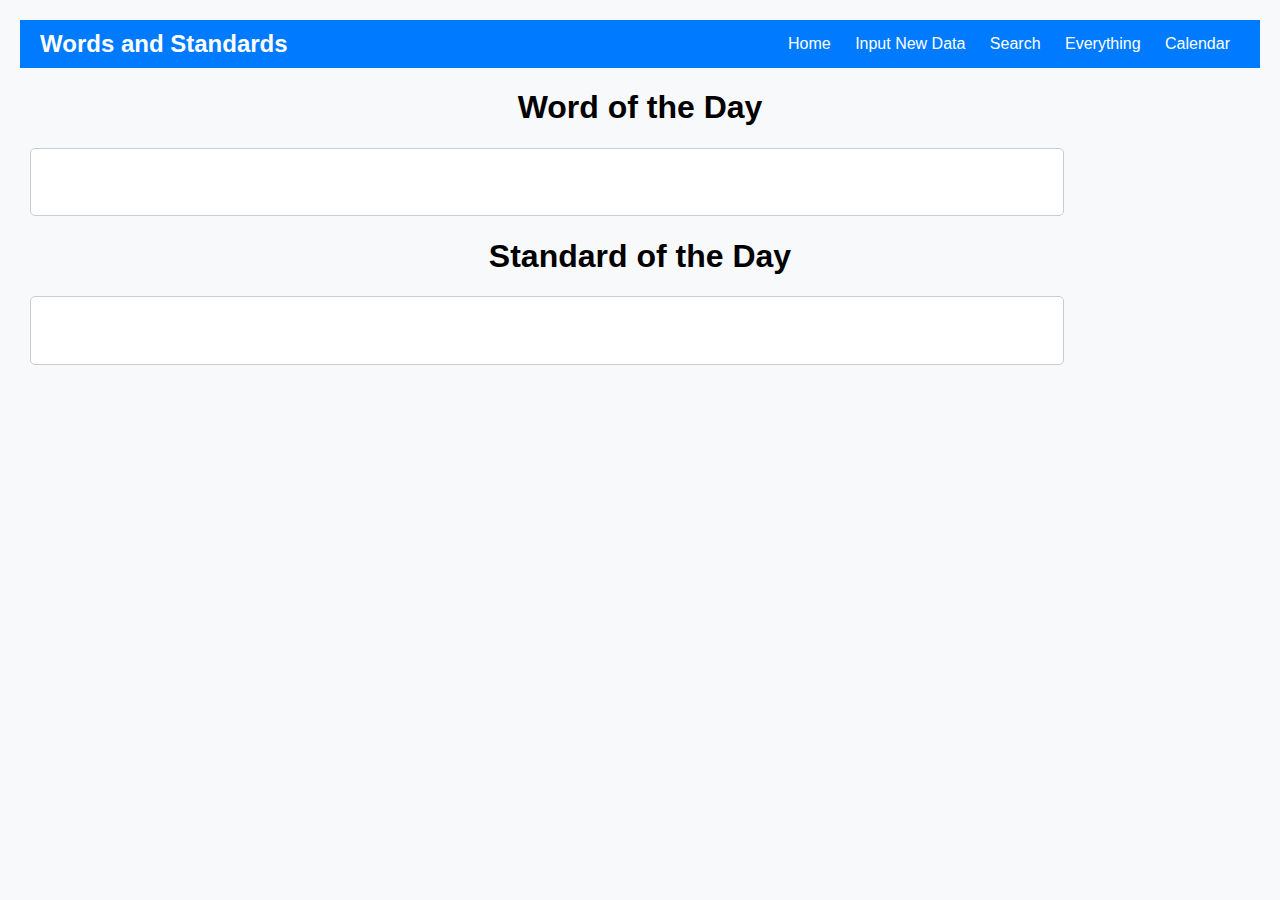
<file: index.html>
<!DOCTYPE html>
<html lang="en">
<head>
    <meta charset="UTF-8">
    <meta name="viewport" content="width=device-width, initial-scale=1.0">
    <title>Words and Standards</title>
    <link rel="stylesheet" href="styles.css">
</head>
<body>
    <nav>
        <div class="nav-container">
            <a href="index.html" class="logo">Words and Standards</a>
            <div class="nav-links">
                <a href="index.html">Home</a>
                <a href="input.html">Input New Data</a>
                <a href="search.html">Search</a>
                <a href="everything.html">Everything</a>
                <a href="calendar.html">Calendar</a>
            </div>
        </div>
    </nav>
    <header class="header">
        <h1>Word of the Day</h1>
        <div id="word-container">
            <h2 id="word"></h2>
            <p id="definition"></p>
            <p id="example"></p>
        </div>
        <h1>Standard of the Day</h1>
        <div id="standard-container">
            <h2 id="standard"></h2>
            <p id="composer"></p>
            <p id="lyricist"></p>
            <p id="year"></p>
            <p id="origin"></p>
            <p id="type"></p>
            <p id="notes"></p>
        </div>
    </header>
    <script src="script.js"></script>
</body>
</html>
</file>
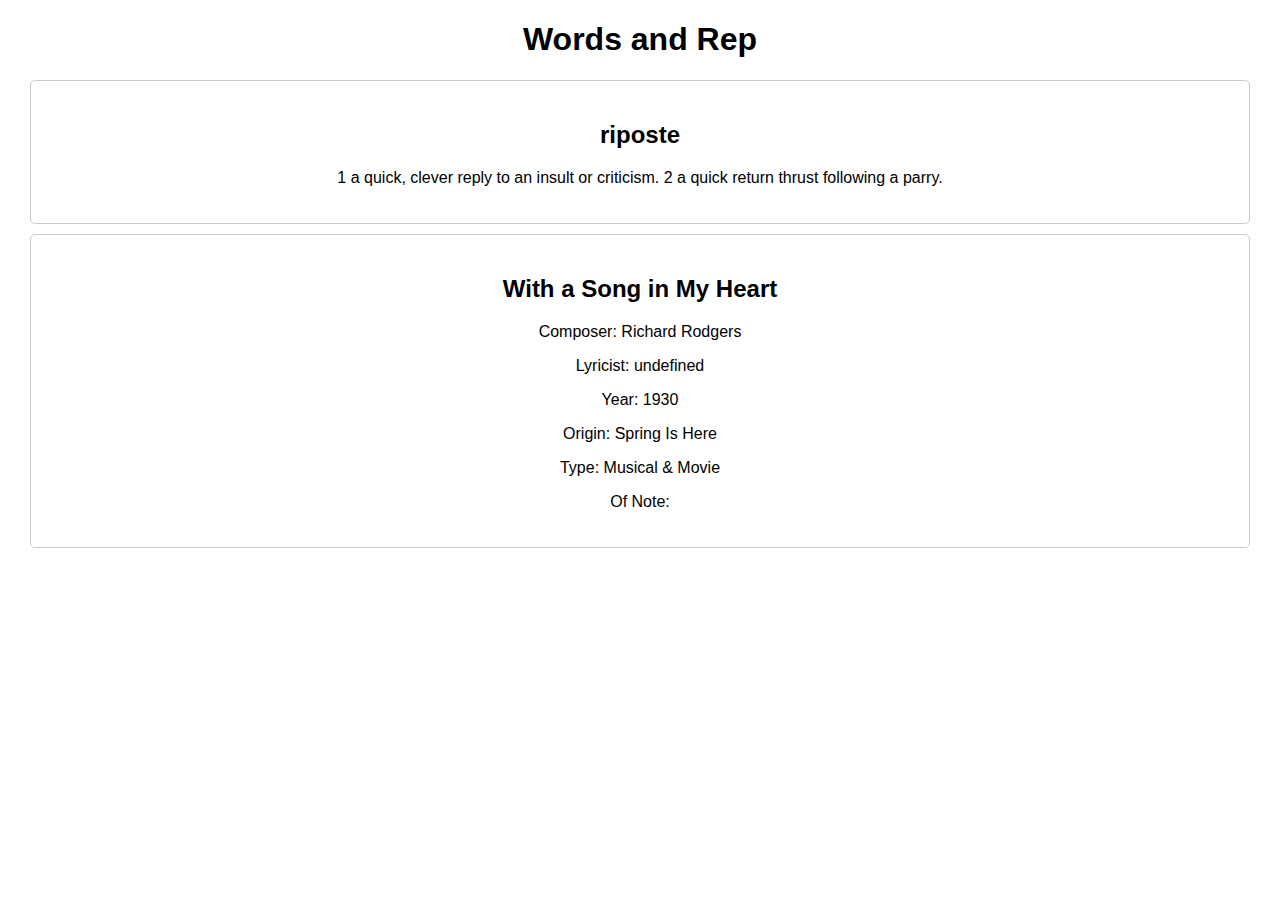
<file: AddAndRemove.html>
<!DOCTYPE html>
<html lang="en">
<head>
    <meta charset="UTF-8">
    <meta name="viewport" content="width=device-width, initial-scale=1.0">
    <title>Words and Rep</title>
    <style>
        body {
            font-family: 'Arial', sans-serif;
            text-align: center;
            margin: 20px;
        }
        #word-container, #standard-container {
            border: 1px solid #ccc;
            padding: 20px;
            margin: 10px;
            border-radius: 5px;
        }
    </style>
</head>
<body>
    <h1>Words and Rep</h1>

    <!-- Word and Definition Container -->
    <div id="word-container">
        <h2 id="word"></h2>
        <p id="definition"></p>
    </div>

    <!-- Standard Song Container -->
    <div id="standard-container">
        <h2 id="standard"></h2>
        <p id="bridge"></p>
        <p id="composer"></p>
        <p id="lyricist"></p>
        <p id="year"></p>
        <p id="origin"></p>
        <p id="type"></p>
        <p id="of-note"></p>
    </div>

    <script>
        // Your word and definition data
        const wordsData = [
 {
   "word": "cognitive",
   "definition": "the mental action or process of acquiring knowledge and understanding through thought, experience, and the senses: these infections can adversely affect cognition and educational achievement | a scientific study of human cognition.\n• a perception, sensation, idea, or intuition resulting from the process of cognition: greater emphasis should be placed on examining cognitions of individual family members."
 },
 {
   "word": "meretricious",
   "definition": "apparently attractive but having in reality no value or integrity: meretricious souvenirs for the tourist trade."
 },
 {
   "word": "scourge",
   "definition": "1 historical a whip used as an instrument of punishment.\n2 a person or thing that causes great trouble or suffering: the scourge of mass unemployment."
 },
 {
   "word": "derivation",
   "definition": "Mathematics the process of deducing a new formula, theorem, etc., from previously accepted statements.\n• a sequence of statements showing that a formula, theorem, etc., is a consequence of previously accepted statements."
 },
 {
   "word": "juridical",
   "definition": "relating to judicial proceedings and the administration of the law: clear words are a matter of practical rather than juridical significance."
 },
 {
   "word": "conjuncture",
   "definition": "a combination of events: the peculiar political conjunctures that led to war."
 },
 {
   "word": "eponymous",
   "definition": "(of a person) giving their name to something: the eponymous hero of the novel."
 },
 {
   "word": "cogently",
   "definition": "(of an argument or case) clear, logical, and convincing: they put forward cogent arguments for British membership | the newspaper's lawyers must prepare a cogent appeal."
 },
 {
   "word": "ostensibly",
   "definition": "apparently or purportedly, but perhaps not actually: portrayed as a blue-collar type, ostensibly a carpenter."
 },
 {
   "word": "serialization",
   "definition": "publish or broadcast (a story or play) in regular installments: sections of the book were serialized in The New Yorker."
 },
 {
   "word": "exoticization",
   "definition": "portray (someone or something unfamiliar) as exotic or unusual; romanticize or glamorize: importantly, the film doesn't exoticize the East."
 },
 {
   "word": "coeval",
   "definition": "having the same age or date of origin; contemporary: these lavas were coeval with the volcanic activity."
 },
 {
   "word": "paucity",
   "definition": "the presence of something only in small or insufficient quantities or amounts; scarcity: a paucity of information."
 },
 {
   "word": "effluent",
   "definition": "liquid waste or sewage discharged into a river or the sea: the bay was contaminated with the effluent from an industrial plant."
 },
 {
   "word": "adumbrate",
   "definition": "report or represent in outline: they have adumbrated the importance of education as a means of social transformation."
 },
 {
   "word": "germane",
   "definition": "relevant to a subject under consideration: that is not germane to our theme."
 },
 {
   "word": "laborious ",
   "definition": "(especially of a task, process, or journey) requiring considerable effort and time: years of laborious training | the work is very slow and laborious."
 },
 {
   "word": "affect",
   "definition": "emotion or desire, especially as influencing behavior or action."
 },
 {
   "word": "dilatory",
   "definition": "slow to act: he had been dilatory in appointing a solicitor intended to cause delay: they resorted to dilatory procedural tactics, forcing a postponement of peace talks"
 },
 {
   "word": "trenchant",
   "definition": "vigorous or incisive in expression or style: she heard angry voices, not loud, yet certainly trenchant."
 },
 {
   "word": "Normative",
   "definition": "establishing, relating to, or deriving from a standard or norm, especially of behavior: negative sanctions to enforce normative behavior."
 },
 {
   "word": "fiat",
   "definition": "a formal authorization or proposition; a decree: adopting a legislative review program, rather than trying to regulate by fiat."
 },
 {
   "word": "felicitous",
   "definition": "well chosen or suited to the circumstances: a felicitous phrase. • pleasing and fortunate: the view was the room's only felicitous feature."
 },
 {
   "word": "strident",
   "definition": "loud and harsh; grating: his voice had become increasingly sharp, almost strident."
 },
 {
   "word": "hermeneutical",
   "definition": "adjective: concerning interpretation, especially of the Bible or literary texts.\nnoun: a method or theory of interpretation."
 },
 {
   "word": "delve",
   "definition": "reach inside a receptacle and search for something: she delved in her pocket.\n• research or make painstaking inquiries into something: the society is determined to delve deeper into the matter."
 },
 {
   "word": "interlocutor",
   "definition": "a person who takes part in a dialogue or conversation."
 },
 {
   "word": "morally bankrupt",
   "definition": ""
 },
 {
   "word": "Stigmergy",
   "definition": "A mechanism of indirect coordination, through the environment, between agents or actions.[1] The principle is that the trace left in the environment by an individual action stimulates the performance of a succeeding action by the same or different agent. Agents that respond to traces in the environment receive positive fitness benefits, reinforcing the likelihood of these behaviors becoming fixed within a population over time."
 },
 {
   "word": "stringent",
   "definition": "(of regulations, requirements, or conditions) strict, precise, and exacting: California's air pollution guidelines are stringent."
 },
 {
   "word": "egalitarian",
   "definition": "relating to or believing in the principle that all people are equal and deserve equal rights and opportunities: a fairer, more egalitarian society."
 },
 {
   "word": "injunction",
   "definition": "an authoritative warning or order.\n• Law a judicial order that restrains a person from beginning or continuing an action threatening or invading the legal right of another, or that compels a person to carry out a certain act, e.g., to make restitution to an injured party."
 },
 {
   "word": "glib",
   "definition": "(of words or the person speaking them) fluent and voluble but insincere and shallow: she was careful not to let the answer sound too glib."
 },
 {
   "word": "Liminal",
   "definition": "1 occupying a position at, or on both sides of, a boundary or threshold: I was in the liminal space between past and present | the paintings in this exhibition are the result of recent investigation into liminal states. \n \n2 relating to a transitional or initial stage of a process: that liminal period when a child is old enough to begin following basic rules but is still too young to do so consistently."
 },
 {
   "word": "monolithic",
   "definition": "(of an organization or system) large, powerful, and intractably indivisible and uniform: rejecting any move toward a monolithic European superstate."
 },
 {
   "word": "meritocracy",
   "definition": "government or the holding of power by people selected on the basis of their ability: progress towards meritocracy was slow."
 },
 {
   "word": "anathematized",
   "definition": "verb [with object] curse; condemn: she anathematized Tom as the despoiler of a helpless widow."
 },
 {
   "word": "epistemic",
   "definition": "Relating to knowledge or to the degree of its validation."
 },
 {
   "word": "perihelion",
   "definition": "the point in the orbit of a planet, asteroid, or comet at which it is closest to the sun: today Mercury is at perihelion. The opposite of aphelion."
 },
 {
   "word": "miscreant",
   "definition": "a person who behaves badly or in a way that breaks the law: the police are straining every nerve to bring the miscreants to justice."
 },
 {
   "word": "agnotology",
   "definition": "Within the sociology of knowledge, agnotology (formerly agnatology) is the study of deliberate, culturally induced ignorance or doubt, typically to sell a product, influence opinion, or win favour, particularly through the publication of inaccurate or misleading scientific data (disinformation).[3][4] More generally, the term includes the condition where more knowledge of a subject creates greater uncertainty."
 },
 {
   "word": "beatific",
   "definition": "blissfully happy: a beatific smile."
 },
 {
   "word": "penchant",
   "definition": "a strong or habitual liking for something or tendency to do something: he has a penchant for adopting stray dogs."
 },
 {
   "word": "denunciation",
   "definition": "public condemnation of someone or something: denunciation of his reckless methods | [count noun] : a denunciation of the bombing."
 },
 {
   "word": "prehension",
   "definition": "Philosophy an interaction of a subject with an event or entity which involves perception but not necessarily cognition."
 },
 {
   "word": "perseverating",
   "definition": "repeat or prolong an action, thought, or utterance after the stimulus that prompted it has ceased: they perseverate under stress."
 },
 {
   "word": "Ontology",
   "definition": "the branch of metaphysics dealing with the nature of being."
 },
 {
   "word": "abortive",
   "definition": "failing to produce the intended result: an abortive attempt to secure funding."
 },
 {
   "word": "plutocrat",
   "definition": "often derogatory\na person whose power derives from their wealth: champagne-swilling plutocrats."
 },
 {
   "word": "situated",
   "definition": "The situated perspective emphasizes that intelligent behaviour derives from the environment and the agent's interactions with it. The nature of these interactions are defined by an agent's embodiment."
 },
 {
   "word": "myopia",
   "definition": "lack of imagination, foresight, or intellectual insight: historians have been censured for their myopia in treating modern science as a western phenomenon."
 },
 {
   "word": "lugubrious",
   "definition": "looking or sounding sad and dismal: his face looked even more lugubrious than usual."
 },
 {
   "word": "proverbial",
   "definition": "(of a word or phrase) referred to in a proverb or idiom: I'm going to stick out like the proverbial sore thumb.\n• well known, especially so as to be stereotypical: the Welsh people, whose hospitality is proverbial."
 },
 {
   "word": "Incipient",
   "definition": "in an initial stage; beginning to happen or develop: he could feel incipient anger building up | an incipient black eye."
 },
 {
   "word": "conspicuous",
   "definition": "attracting special attention, as by outstanding qualities or eccentricities:"
 },
 {
   "word": "efflorescence",
   "definition": "rapid growth or development: the state is enjoying an incomparable cultural efflorescence | the efflorescence of capitalism."
 },
 {
   "word": "preclude",
   "definition": "prevent from happening; make impossible: the secret nature of his work precluded official recognition.\n• (preclude someone from) (of a situation or condition) prevent someone from doing something: his difficulties preclude him from leading a normal life."
 },
 {
   "word": "efficaciously",
   "definition": "(of something inanimate or abstract) successful in producing a desired or intended result; effective: the vaccine has proved both efficacious and safe."
 },
 {
   "word": "conflates ",
   "definition": "combine (two or more texts, ideas, etc.) into one: the urban crisis conflates a number of different economic and social issues."
 },
 {
   "word": "inculcate",
   "definition": "instill (an attitude, idea, or habit) by persistent instruction: the failures of the churches to inculcate a sense of moral responsibility.\n• teach (someone) an attitude, idea, or habit by persistent instruction: they will try to inculcate you with a respect for culture."
 },
 {
   "word": "strenuous",
   "definition": "requiring or using great exertion: all your muscles need more oxygen during strenuous exercise."
 },
 {
   "word": "abeyance",
   "definition": "a state of temporary disuse or suspension: matters were held in abeyance pending further inquiries.\n• Law the position of being without, or of waiting for, an owner or claimant."
 },
 {
   "word": "hegemony",
   "definition": "leadership or dominance, especially by one country or social group over others: Germany was united under Prussian hegemony after 1871."
 },
 {
   "word": "precarity",
   "definition": "Persistent insecurity or uncertainty"
 },
 {
   "word": "umbrage",
   "definition": "offense or annoyance: she took umbrage at his remarks."
 },
 {
   "word": "prodigious",
   "definition": "remarkably or impressively great in extent, size, or degree: the stove consumed a prodigious amount of fuel."
 },
 {
   "word": "perfunctorily",
   "definition": "(of an action or gesture) carried out with a minimum of effort or reflection: he gave a perfunctory nod."
 },
 {
   "word": "unwieldy",
   "definition": "difficult to carry or move because of its size, shape, or weight: the first mechanical clocks were large and unwieldy."
 },
 {
   "word": "tenable",
   "definition": "able to be maintained or defended against attack or objection: such a simplistic approach is no longer tenable."
 },
 {
   "word": "polymath",
   "definition": "a person of wide-ranging knowledge or learning: a Renaissance polymath."
 },
 {
   "word": "coterie(s)",
   "definition": "a small group of people with shared interests or tastes, especially one that is exclusive of other people: a coterie of friends and advisers."
 },
 {
   "word": "particularized",
   "definition": "mention or describe particularly; treat individually or in detail: he was unable to particularize what amounts he had paid and when."
 },
 {
   "word": "leviathan",
   "definition": "(in biblical use) a sea monster, identified in different passages with the whale and the crocodile (e.g. Job 41, Ps. 74:14), and with the Devil (after Isa. 27:1).\n• a very large aquatic creature, especially a whale: the great leviathans of the deep.\n• a thing that is very large or powerful, especially a ship: it's a challenge to navigate a wheeled leviathan in rush-hour traffic.\n• an autocratic monarch or state: we must tame the state Leviathan. [with allusion to Hobbes's Leviathan (1651).]"
 },
 {
   "word": "dearth",
   "definition": "a scarcity or lack of something: there is a dearth of evidence."
 },
 {
   "word": "intrinsic",
   "definition": "belonging naturally; essential: access to the arts is intrinsic to a high quality of life."
 },
 {
   "word": "pejorative",
   "definition": "expressing contempt or disapproval: permissiveness is used almost universally as a pejorative term."
 },
 {
   "word": "expenditure",
   "definition": "the action of spending funds: the expenditure of taxpayers' money.\n• an amount of money spent: cuts in public expenditure. **** It can just be an amount of stuff you give up to do something else too"
 },
 {
   "word": "exhumation ",
   "definition": "the action of digging up something buried, especially a corpse: the exhumation of bodies was ordered following protests by the villagers | the exhumation of a prisoners' mass grave."
 },
 {
   "word": "dispersion",
   "definition": "the action or process of distributing things or people over a wide area: some seeds rely on birds for dispersion."
 },
 {
   "word": "augur",
   "definition": "(of an event or circumstance) portend a good or bad outcome: the end of the cold war seemed to augur well | the return to the gold standard augured badly for industry."
 },
 {
   "word": "avarice",
   "definition": "extreme greed for wealth or material gain: he was rich beyond the dreams of avarice."
 },
 {
   "word": "spurious",
   "definition": "not being what it purports to be; false or fake: separating authentic and spurious claims.\n• (of a line of reasoning) apparently but not actually valid: this spurious reasoning results in nonsense.\n• archaic (of offspring) illegitimate."
 },
 {
   "word": "diachronic",
   "definition": "concerned with the way in which something, especially language, has developed and evolved through time. Often contrasted with synchronic: the census is also a diachronic data set | linguistic change is the diachronic aspect of linguistic variation."
 },
 {
   "word": "historicity",
   "definition": "historical authenticity: an effort to assert the historicity of poetry and the political power of poets."
 },
 {
   "word": "lacuna",
   "definition": "an unfilled space or interval; a gap: the journal has filled a lacuna in Middle Eastern studies.\n• a missing portion in a book or manuscript."
 },
 {
   "word": "recursiveness",
   "definition": "Mathematics & Linguistics relating to or involving the repeated application of a rule, definition, or procedure to successive results: this restriction ensures that the grammar is recursive."
 },
 {
   "word": "exnomination",
   "definition": "Made invisible in Western culture so that it becomes simply the norm (see also racism). Dominant groups still frequently present themselves as beyond naming in relation to aspects of identity: in many contexts, white, male, and heterosexual ‘go without saying’. The markedness of ‘*small talk’ as that of women reflects the exnomination (unmarkedness) of men's talk."
 },
 {
   "word": "diametrically",
   "definition": "(with reference to opposition) completely; directly: [as submodifier] : two diametrically opposed viewpoints."
 },
 {
   "word": "flouting",
   "definition": "openly disregard (a rule, law or convention): these same companies still flout basic ethical practices."
 },
 {
   "word": "inextricable",
   "definition": "impossible to disentangle or separate: the past and the present are inextricable."
 },
 {
   "word": "miser",
   "definition": "a person who hoards wealth and spends as little money as possible: a typical miser, he hid his money in the house in various places."
 },
 {
   "word": "tenuous",
   "definition": "very weak or slight: the tenuous link between interest rates and investment.\n• very slender or fine; insubstantial: a tenuous cloud."
 },
 {
   "word": "riposte",
   "definition": "1 a quick, clever reply to an insult or criticism. 2 a quick return thrust following a parry."
 },
 {
   "word": "hypostasis",
   "definition": "an underlying reality or substance, as opposed to attributes or to that which lacks substance."
 },
 {
   "word": "ad hoc",
   "definition": "when necessary or needed: the group was constituted ad hoc."
 },
 {
   "word": "ebullient",
   "definition": "cheerful and full of energy: she sounded ebullient and happy."
 },
 {
   "word": "subsuming",
   "definition": "include or absorb (something) in something else: most of these phenomena can be subsumed under two broad categories."
 },
 {
   "word": "banality ",
   "definition": "the fact or condition of being banal; unoriginality: there is an essential banality to the story he tells.\n• something that is banal: the banalities of contemporary celebrity culture."
 },
 {
   "word": "epistemology",
   "definition": "Theory of knowledge. The study of knowledge… what it is, how it is acquired, the validity of it…"
 },
 {
   "word": "preponderance",
   "definition": "the quality or fact of being greater in number, quantity, or importance: the preponderance of women among older people | forests with a preponderance of Apache pine."
 },
 {
   "word": "milieu",
   "definition": "a person's social environment: he grew up in a military milieu."
 },
 {
   "word": "stymied",
   "definition": "prevent or hinder the progress of: the changes must not be allowed to stymie new medical treatments."
 },
 {
   "word": "salient",
   "definition": "most noticeable or important: it succinctly covered all the salient points of the case."
 },
 {
   "word": "dialectical",
   "definition": "1 relating to the logical discussion of ideas and opinions: dialectical ingenuity.\n2 concerned with or acting through opposing forces: a dialectical opposition between artistic translation and transcription."
 },
 {
   "word": "historicizing",
   "definition": "treat or represent as historical: he attempts periodically to historicize his text | he historicized freestyle with striking aptitude."
 },
 {
   "word": "niche",
   "definition": "a specialized segment of the market for a particular kind of product or service: he believes he has found a niche in the market | smaller cooperatives must find and develop a niche for their speciality product.\n• Ecology a position or role taken by a particular kind of organism within its community. Such a position may be occupied by different organisms in different localities, e.g., antelopes in Africa and kangaroos in Australia: the niche left vacant by the disappearance of wolves."
 },
 {
   "word": "phallogocentrism",
   "definition": "In critical theory and deconstruction, phallogocentrism is a neologism coined by Jacques Derrida to refer to the privileging of the masculine in the construction of meaning. The term is a blend word of the older terms phallocentrism and logocentrism. Derrida and others identified phonocentrism, or the prioritizing of speech over writing, as an integral part of phallogocentrism. Derrida explored this idea in his essay \"Plato's Pharmacy\"."
 },
 {
   "word": "sedulous",
   "definition": "(of a person or action) showing dedication and diligence: he watched himself with the most sedulous care."
 },
 {
   "word": "discrete",
   "definition": "individually separate and distinct: speech sounds are produced as a continuous sound signal rather than discrete units."
 },
 {
   "word": "Induction",
   "definition": "the process or action of bringing about or giving rise to something"
 },
 {
   "word": "rapacious",
   "definition": "aggressively greedy or grasping: rapacious landlords."
 },
 {
   "word": "unmooring",
   "definition": "cause to feel insecure, confused, or disconnected: the loss of his wife has unmoored him | one of the things that unmoored me was slowly losing control of my self-image."
 },
 {
   "word": "disparaging",
   "definition": "expressing the opinion that something is of little worth; derogatory: disparaging remarks about public housing."
 },
 {
   "word": "contingent",
   "definition": "subject to chance: the contingent nature of the job. true by virtue of the way things in fact are and not by logical necessity: that men are living creatures is a contingent fact."
 },
 {
   "word": "pernicious",
   "definition": "having a harmful effect, especially in a gradual or subtle way: the pernicious effects of air pollution | he is one of the most pernicious influences in the party | this whole line of thinking is pernicious."
 },
 {
   "word": "polyvalent ",
   "definition": "having many different functions, forms, or facets: as emotion, love is polyvalent."
 },
 {
   "word": "abrogated",
   "definition": "repeal or do away with (a law, right, or formal agreement): a proposal to abrogate temporarily the right to strike."
 },
 {
   "word": "doxa",
   "definition": "a common belief or popular opinion."
 },
 {
   "word": "semantic",
   "definition": "relating to meaning in language or logic."
 },
 {
   "word": "apace",
   "definition": "literary swiftly; quickly: the vaccine rollout continues apace | the city's population was growing apace, with its ever-expanding boundaries swallowing up many outlying villages."
 },
 {
   "word": "praxis",
   "definition": "practice, as distinguished from theory: the gap between theory and praxis, text and world.\n• accepted practice or custom: patterns of Christian praxis in church and society."
 },
 {
   "word": "acerbic",
   "definition": "(especially of a comment or style of speaking) sharp and forthright: his acerbic wit."
 },
 {
   "word": "emancipatory",
   "definition": "set free, especially from legal, social, or political restrictions: the people were emancipated from the shackles of oppression."
 },
 {
   "word": "indoctrination",
   "definition": "the process of teaching a person or group to accept a set of beliefs uncritically: prisoners are subjected to brainwashing, indoctrination, and punishment | he denounces political indoctrination in the classroom."
 },
 {
   "word": "perturbation",
   "definition": "1 anxiety; mental uneasiness: she sensed her friend's perturbation.\n• a cause of anxiety or uneasiness: Frank's atheism was more than a perturbation to Michael.\n2 a deviation of a system, moving object, or process from its regular or normal state or path, caused by an outside influence: some minor perturbation in his house's cash flow.\n• Astronomy a minor deviation in the course of a celestial body, caused by the gravitational attraction of a neighboring body."
 },
 {
   "word": "mendacity",
   "definition": "untruthfulness; lying: people publicly castigated for past mendacity."
 },
 {
   "word": "entrainment ",
   "definition": "the synchronization of organisms to an external rhythm"
 },
 {
   "word": "typification",
   "definition": "be characteristic or a representative example of: tough, low-lying vegetation typifies this arctic area. • represent; symbolize: the sun typified the Greeks, and the moon the Persians."
 },
 {
   "word": "presaging",
   "definition": "(of an event) be a sign or warning that (something, typically something bad) will happen: the outcome of the game presaged the coming year."
 },
 {
   "word": "axiom",
   "definition": "a statement or proposition which is regarded as being established, accepted, or self-evidently true: the axiom that supply equals demand. mainly Mathematics a statement or proposition on which an abstractly defined structure is based."
 },
 {
   "word": "chimera",
   "definition": "a thing that is hoped or wished for but in fact is illusory or impossible to achieve: the economic sovereignty you claim to defend is a chimera."
 },
 {
   "word": "automaton",
   "definition": "a moving mechanical device made in imitation of a human being: a collection of 19th century French automata: acrobats, clowns, and musicians."
 },
 {
   "word": "Intraspecific",
   "definition": "produced, occurring, or existing within a species or between individuals of a single species: intraspecific competition."
 },
 {
   "word": "solipsism",
   "definition": "1 the quality of being very self-centered or selfish: she herself elicits scant sympathy, such is her solipsism and lack of self-awareness | in the solipsism of grief, it was as if the stars had aligned to mark my loss.\n2 Philosophy the view or theory that the self is all that can be known to exist: solipsism is an idealist thesis because ‘Only my mind exists’ entails ‘Only minds exist’."
 },
 {
   "word": "concomitant",
   "definition": "naturally accompanying or associated: she loved travel, with all its concomitant worries | concomitant with his obsession with dirt was a desire for order."
 },
 {
   "word": "iterative",
   "definition": "the repetition of a process or utterance: what is the use of this constant iteration of the same things?"
 },
 {
   "word": "inchoate",
   "definition": "just begun and so not fully formed or developed; rudimentary: a still inchoate democracy.\n• confused or incoherent: inchoate proletarian protest."
 },
 {
   "word": "permissiveness",
   "definition": "great or excessive freedom of behavior: a new age of sexual permissiveness | the permissiveness of the 1960s."
 },
 {
   "word": "volitional",
   "definition": "relating to the use of one's will: acceptance is a volitional act."
 },
 {
   "word": "convivial",
   "definition": "friendly, lively, enjoyable"
 },
 {
   "word": "Rube Goldberg machine",
   "definition": "a chain reaction–type machine or contraption intentionally designed to perform a simple task in an indirect and (impractically) overly complicated way."
 },
 {
   "word": "empirical",
   "definition": "based on, concerned with, or verifiable by observation or experience rather than theory or pure logic"
 },
 {
   "word": "parry",
   "definition": "ward off (a weapon or attack) with a countermove: he parried the blow by holding his sword vertically."
 },
 {
   "word": "Nominal",
   "definition": "existing in name only OR very small; far below the real value or cost"
 },
 {
   "word": "conceit",
   "definition": "excessive pride in oneself: he was puffed up with conceit."
 },
 {
   "word": "obviate",
   "definition": "remove (a need or difficulty): the Venetian blinds obviated the need for curtains. • avoid; prevent: a parachute can be used to obviate disaster."
 },
 {
   "word": "subvert",
   "definition": "undermine the power and authority of (an established system or institution): the case involved an attempt to subvert the rule of law."
 },
 {
   "word": "dictum",
   "definition": "a formal pronouncement from an authoritative source: the First Amendment dictum that “Congress shall make no law … abridging the freedom of speech”.\n• a short statement that expresses a general truth or principle: the old dictum “might makes right.”."
 },
 {
   "word": "proletariat",
   "definition": "Working class (Marx)"
 },
 {
   "word": "banal",
   "definition": "so lacking in originality as to be obvious and boring: songs with banal, repeated words."
 },
 {
   "word": "well-nigh",
   "definition": "almost: a task that is well-nigh impossible."
 },
 {
   "word": "copious",
   "definition": "abundant in supply or quantity: she took copious notes.\n• archaic profuse in speech or ideas: I had been a little too copious in talking of my country."
 },
 {
   "word": "volition",
   "definition": "the faculty or power of using one's will: without conscious volition she backed into her office."
 },
 {
   "word": "reify",
   "definition": "make (something abstract) more concrete or real: these instincts are, in humans, reified as verbal constructs."
 },
 {
   "word": "infantilize ",
   "definition": "treat (someone) as a child or in a way which denies their maturity in age or experience: seeing yourself as a victim infantilizes you."
 },
 {
   "word": "discreet",
   "definition": "careful and circumspect in one's speech or actions, especially in order to avoid causing offense or to gain an advantage: we made some discreet inquiries."
 },
 {
   "word": "epistemological",
   "definition": "relating to the theory of knowledge, especially with regard to its methods, validity, and scope, and the distinction between justified belief and opinion: what epistemological foundation is there for such an artificial discrimination?"
 },
 {
   "word": "ancillary",
   "definition": "providing necessary support to the primary activities or operation of an organization, institution, industry, or system: the development of ancillary services to support its products.\na person whose work provides necessary support to the primary activities of an organization, institution, or industry: the employment of specialist teachers and ancillaries."
 },
 {
   "word": "vitriolic ",
   "definition": "filled with bitter criticism or malice: vitriolic attacks on the politicians | vitriolic outbursts."
 },
 {
   "word": "heuristic",
   "definition": "enabling someone to discover or learn something for themselves: a “hands-on” or interactive heuristic approach to learning."
 },
 {
   "word": "surreptitiously",
   "definition": "in a way that attempts to avoid notice or attention; secretively: Mary surreptitiously slipped from the room | surreptitiously recorded conversations."
 },
 {
   "word": "polysemy",
   "definition": "the coexistence of many possible meanings for a word or phrase."
 },
 {
   "word": "acculturation",
   "definition": "assimilation to a different culture, typically the dominant one: the process of acculturation may impact both social and psychological well-being."
 },
 {
   "word": "Phenomenology",
   "definition": "the science of phenomena as distinct from that of the nature of being.\n• an approach that concentrates on the study of consciousness and the objects of direct experience."
 },
 {
   "word": "loath",
   "definition": "reluctant; unwilling: I was loath to leave."
 },
 {
   "word": "ethos",
   "definition": "the characteristic spirit of a culture, era, or community as manifested in its beliefs and aspirations: a challenge to the ethos of the 1960s."
 },
 {
   "word": "formalism",
   "definition": "excessive adherence to prescribed forms: academic dryness and formalism."
 },
 {
   "word": "terseness ",
   "definition": "sparing in the use of words; abrupt: a terse statement."
 },
 {
   "word": "circumscribed",
   "definition": "restrict (something) within limits: their movements were strictly monitored and circumscribed."
 },
 {
   "word": "sardonic",
   "definition": "grimly mocking or cynical: Starkey attempted a sardonic smile."
 },
 {
   "word": "epithets",
   "definition": "an adjective or descriptive phrase expressing a quality characteristic of the person or thing mentioned: old men are often unfairly awarded the epithet “dirty.”."
 },
 {
   "word": "schemata",
   "definition": "a representation of a plan or theory in the form of an outline or model: a schema of scientific reasoning.\n(plural schemata | -mətə | or schemas) "
 },
 {
   "word": "affidavit",
   "definition": "a written statement confirmed by oath or affirmation, for use as evidence in court: a former employee swore an affidavit relating to his claim for unfair dismissal."
 },
 {
   "word": "idiosyncratic",
   "definition": "a mode of behavior or way of thought peculiar to an individual: one of his little idiosyncrasies was always preferring to be in the car first."
 },
 {
   "word": "auspicious",
   "definition": "conducive to success; favorable: it was not the most auspicious moment to hold an election.\n• giving or being a sign of future success: they said it was an auspicious moon—it was rising.\n• archaic characterized by success; prosperous: he was respectful to his auspicious customers."
 },
 {
   "word": "somatic",
   "definition": "relating to the body, especially as distinct from the mind: patients completed a questionnaire about their somatic and psychological symptoms."
 },
 {
   "word": "miscegenation",
   "definition": "sexual relationships or reproduction between people of different ethnic groups, especially when one of them is white: the great fear was miscegenation, a mixing of bloodlines."
 },
 {
   "word": "metonymic",
   "definition": "the substitution of the name of an attribute or adjunct for that of the thing meant, for example suit for business executive, or the track for horse racing."
 },
 {
   "word": "askance",
   "definition": "with an attitude or look of suspicion or disapproval: the reformers looked askance at the mystical tradition | a waiter looked askance at Charlie's jeans."
 },
 {
   "word": "perlocution(ary)",
   "definition": "an act of speaking or writing which has an action as its aim but which in itself does not effect or constitute the action, for example persuading or convincing."
 }
];

        // Your new list of data
        const standardData = [
 {
   "Standard": "All The Things You Are",
   "Bridge": {
      "notes": ""
   },
   "Composer": "Jerome Kern",
   "Lyrisist": "Oscar Hammerstein ",
   "Year": "",
   "Origin": "",
   "Type": "",
   "Of Note": ""
},
 {
   "Standard": "I Thought About You",
   "Bridge": {
      "notes": ""
   },
   "Composer": "Jimmy Van Heusen",
   "Lyrisist": "Johnny Mercer",
   "Year": "1939",
   "Origin": "",
   "Type": "Song",
   "Of Note": ""
},
 {
   "Standard": "Basin Street Blues",
   "Bridge": {
      "notes": ""
   },
   "Composer": "Spencer Williams",
   "Lyrisist": "",
   "Year": "1928",
   "Origin": "",
   "Type": "Song",
   "Of Note": ""
},
 {
   "Standard": "Star Dust",
   "Bridge": {
      "notes": ""
   },
   "Composer": "",
   "Lyrisist": "",
   "Year": "",
   "Origin": "",
   "Type": "",
   "Of Note": ""
},
 {
   "Standard": "All Of You",
   "Bridge": {
      "notes": ""
   },
   "Composer": "",
   "Lyrisist": "",
   "Year": "",
   "Origin": "",
   "Type": "",
   "Of Note": ""
},
 {
   "Standard": "Everything I Love",
   "Bridge": {
      "notes": ""
   },
   "Composer": "",
   "Lyrisist": "",
   "Year": "",
   "Origin": "",
   "Type": "?",
   "Of Note": ""
},
 {
   "Standard": "The Way You Look Tonight",
   "Bridge": {
      "notes": "flat 3º"
   },
   "Composer": "",
   "Lyrisist": "",
   "Year": "",
   "Origin": "",
   "Type": "",
   "Of Note": ""
},
 {
   "Standard": "Somewhere Over the Rainbow",
   "Bridge": {
      "notes": "stays in 1º"
   },
   "Composer": "",
   "Lyrisist": "",
   "Year": "",
   "Origin": "",
   "Type": "",
   "Of Note": ""
},
 {
   "Standard": "Cherokee",
   "Bridge": {
      "notes": ""
   },
   "Composer": "",
   "Lyrisist": "",
   "Year": "",
   "Origin": "",
   "Type": "",
   "Of Note": ""
},
 {
   "Standard": "Like Someone In Love",
   "Bridge": {
      "notes": ""
   },
   "Composer": "",
   "Lyrisist": "",
   "Year": "",
   "Origin": "",
   "Type": "",
   "Of Note": ""
},
 {
   "Standard": "It’s Alright With Me",
   "Bridge": {
      "notes": ""
   },
   "Composer": "Cole Porter",
   "Lyrisist": "",
   "Year": "1960",
   "Origin": "Can-Can",
   "Type": "Film",
   "Of Note": ""
},
 {
   "Standard": "Misty",
   "Bridge": {
      "notes": "up 1/2 step"
   },
   "Composer": "Errol Gardner",
   "Lyrisist": "",
   "Year": "",
   "Origin": "",
   "Type": "Song",
   "Of Note": ""
},
 {
   "Standard": "Speak Low",
   "Bridge": {
      "notes": "parallel 1º minor"
   },
   "Composer": "",
   "Lyrisist": "",
   "Year": "",
   "Origin": "",
   "Type": "",
   "Of Note": ""
},
 {
   "Standard": "But Not for Me",
   "Bridge": {
      "notes": ""
   },
   "Composer": "",
   "Lyrisist": "",
   "Year": "",
   "Origin": "",
   "Type": "",
   "Of Note": ""
},
 {
   "Standard": "My Ideal",
   "Bridge": {
      "notes": ""
   },
   "Composer": "Richard A. Whiting, Newell Chase",
   "Lyrisist": "Leo Robin",
   "Year": "1930",
   "Origin": "Playboy of Paris",
   "Type": "",
   "Of Note": ""
},
 {
   "Standard": "My One and Only Love",
   "Bridge": {
      "notes": "minor 3º"
   },
   "Composer": "Guy Wood",
   "Lyrisist": "Robert Mellin",
   "Year": "1952",
   "Origin": "",
   "Type": "Song",
   "Of Note": ""
},
 {
   "Standard": "On a Slow Boat to China",
   "Bridge": {
      "notes": "AA"
   },
   "Composer": "",
   "Lyrisist": "",
   "Year": "",
   "Origin": "",
   "Type": "",
   "Of Note": ""
},
 {
   "Standard": "Secret Love",
   "Bridge": {
      "notes": "ii V to 5º"
   },
   "Composer": "Sammy Fain",
   "Lyrisist": " Paul Francis Webster",
   "Year": "1953",
   "Origin": "Calamity Jane",
   "Type": "Film",
   "Of Note": ""
},
 {
   "Standard": "Memories of you",
   "Bridge": {
      "notes": "relative minor"
   },
   "Composer": "",
   "Lyrisist": "",
   "Year": "",
   "Origin": "",
   "Type": "",
   "Of Note": ""
},
 {
   "Standard": "So In Love",
   "Bridge": {
      "notes": "stays in 1º"
   },
   "Composer": "Cole Porter",
   "Lyrisist": "",
   "Year": "1948",
   "Origin": "Kiss Me, Kate",
   "Type": "Musical",
   "Of Note": ""
},
 {
   "Standard": "No Moon at All",
   "Bridge": {
      "notes": "parallel 1º Major"
   },
   "Composer": "",
   "Lyrisist": "",
   "Year": "",
   "Origin": "",
   "Type": "",
   "Of Note": ""
},
 {
   "Standard": "(You’d be so) Easy To Love",
   "Bridge": {
      "notes": "AA. minor 2 to minor 5"
   },
   "Composer": "Cole Porter",
   "Lyrisist": "",
   "Year": "1934 / 1936",
   "Origin": "Anything Goes / Born to Dance",
   "Type": "Musical & Movie",
   "Of Note": "Unique Harmony"
},
 {
   "Standard": "I’m Getting Sentimental Over You",
   "Bridge": {
      "notes": "minor 3º, Dominant 2 of minor 3º"
   },
   "Composer": "George Bassman",
   "Lyrisist": " Ned Washington",
   "Year": "1933",
   "Origin": "",
   "Type": "Song",
   "Of Note": ""
},
 {
   "Standard": "The Best Thing for You",
   "Bridge": {
      "notes": "flat 6º"
   },
   "Composer": "",
   "Lyrisist": "",
   "Year": "",
   "Origin": "",
   "Type": "",
   "Of Note": ""
},
 {
   "Standard": "The More I See You",
   "Bridge": {
      "notes": ""
   },
   "Composer": "",
   "Lyrisist": "",
   "Year": "",
   "Origin": "",
   "Type": "",
   "Of Note": ""
},
 {
   "Standard": "I’m Old Fashioned",
   "Bridge": {
      "notes": "A16 B8 C12 "
   },
   "Composer": "Jerome Kern",
   "Lyrisist": "Johny Mercer",
   "Year": "1942",
   "Origin": " You Were Never Lovelier",
   "Type": "Movie",
   "Of Note": "Unique Form"
},
 {
   "Standard": "Invitation",
   "Bridge": {
      "notes": "ii V to Whole Step down"
   },
   "Composer": "Bronisław Kaper",
   "Lyrisist": "Paul Francis Webster",
   "Year": "1950",
   "Origin": "A Life of Her Own",
   "Type": "Movie",
   "Of Note": ""
},
 {
   "Standard": "Softly As In A Morning Sunrise",
   "Bridge": {
      "notes": ""
   },
   "Composer": "Sigmund Romberg",
   "Lyrisist": "Oscar Hammerstein ",
   "Year": "1928 / 1954",
   "Origin": "The New Moon / Deep in my Heart",
   "Type": "Operetta & Movie",
   "Of Note": ""
},
 {
   "Standard": "Witchcraft",
   "Bridge": {
      "notes": "A16 B8 C8 A8"
   },
   "Composer": "Cy Coleman",
   "Lyrisist": " Carolyn Leigh",
   "Year": "1957",
   "Origin": "",
   "Type": "Song",
   "Of Note": "Unique Form"
},
 {
   "Standard": "Without A Song",
   "Bridge": {
      "notes": "Goes to 4"
   },
   "Composer": "",
   "Lyrisist": "",
   "Year": "",
   "Origin": "",
   "Type": "",
   "Of Note": ""
},
 {
   "Standard": "You Stepped Out Of A Dream",
   "Bridge": {
      "notes": ""
   },
   "Composer": " Nacio Herb Brown",
   "Lyrisist": " Gus Kahn",
   "Year": "1941",
   "Origin": "Ziegfeld Girl",
   "Type": "Musical & Movie",
   "Of Note": ""
},
 {
   "Standard": "They Can’t Take that Away From Me",
   "Bridge": {
      "notes": "minor 3º"
   },
   "Composer": "",
   "Lyrisist": "",
   "Year": "",
   "Origin": "",
   "Type": "",
   "Of Note": ""
},
 {
   "Standard": "My Funny Valentine",
   "Bridge": {
      "notes": "A8 A8 B8 A12"
   },
   "Composer": "",
   "Lyrisist": "",
   "Year": "",
   "Origin": "",
   "Type": "",
   "Of Note": ""
},
 {
   "Standard": "When I Fall in Love",
   "Bridge": {
      "notes": "ABAB"
   },
   "Composer": "",
   "Lyrisist": "",
   "Year": "",
   "Origin": "",
   "Type": "",
   "Of Note": ""
},
 {
   "Standard": "My Favorite Things",
   "Bridge": {
      "notes": "relative Major"
   },
   "Composer": "Richard Rodgers",
   "Lyrisist": "Oscar Hammerstein ",
   "Year": "1959 / 1965",
   "Origin": "The Sound of Music",
   "Type": "Musical & Movie",
   "Of Note": ""
},
 {
   "Standard": "Easy Living",
   "Bridge": {
      "notes": ""
   },
   "Composer": "Ralph Rainger",
   "Lyrisist": "Leo Robin",
   "Year": "1937",
   "Origin": "Easy Living",
   "Type": "Movie",
   "Of Note": ""
},
 {
   "Standard": "Alone Together",
   "Bridge": {
      "notes": "ii V to minor 4º"
   },
   "Composer": "Arthur Schwartz",
   "Lyrisist": "Howard Dietz",
   "Year": "1932",
   "Origin": "Flying Colors",
   "Type": "Musical",
   "Of Note": ""
},
 {
   "Standard": "The Song Is You",
   "Bridge": {
      "notes": "Major 3º"
   },
   "Composer": "Jerome Kern",
   "Lyrisist": "Oscar Hammerstein ",
   "Year": "1932/1934",
   "Origin": "Music in the Air",
   "Type": "Musical & Movie",
   "Of Note": ""
},
 {
   "Standard": "I Loves You Porgy",
   "Bridge": {
      "notes": "minor 3º"
   },
   "Composer": "",
   "Lyrisist": "",
   "Year": "",
   "Origin": "",
   "Type": "",
   "Of Note": ""
},
 {
   "Standard": "Weaver of Dreams",
   "Bridge": {
      "notes": ""
   },
   "Composer": "",
   "Lyrisist": "",
   "Year": "",
   "Origin": "",
   "Type": "",
   "Of Note": ""
},
 {
   "Standard": "I Wish I Knew",
   "Bridge": {
      "notes": ""
   },
   "Composer": "",
   "Lyrisist": "",
   "Year": "",
   "Origin": "",
   "Type": "",
   "Of Note": ""
},
 {
   "Standard": "Laura",
   "Bridge": {
      "notes": ""
   },
   "Composer": "David Raskin",
   "Lyrisist": "",
   "Year": "1945",
   "Origin": "Laura",
   "Type": "Film",
   "Of Note": "Unique Harmony"
},
 {
   "Standard": "All Or Nothing At All",
   "Bridge": {
      "notes": "ii V to Maj3rd down"
   },
   "Composer": "",
   "Lyrisist": "",
   "Year": "",
   "Origin": "",
   "Type": "",
   "Of Note": "Unique Harmony"
},
 {
   "Standard": "Midnight Sun",
   "Bridge": {
      "notes": "Maj 3rd up"
   },
   "Composer": "",
   "Lyrisist": "",
   "Year": "",
   "Origin": "",
   "Type": "",
   "Of Note": ""
},
 {
   "Standard": "I'll Remember April",
   "Bridge": {
      "notes": "ABCA"
   },
   "Composer": "",
   "Lyrisist": "",
   "Year": "",
   "Origin": "",
   "Type": "",
   "Of Note": ""
},
 {
   "Standard": "The Very Thought of You",
   "Bridge": {
      "notes": "ABAC"
   },
   "Composer": "",
   "Lyrisist": "",
   "Year": "",
   "Origin": "",
   "Type": "",
   "Of Note": ""
},
 {
   "Standard": "Love For Sale",
   "Bridge": {
      "notes": ""
   },
   "Composer": "",
   "Lyrisist": "",
   "Year": "",
   "Origin": "",
   "Type": "",
   "Of Note": ""
},
 {
   "Standard": "Star Eyes",
   "Bridge": {
      "notes": "Straight to IV"
   },
   "Composer": "Gene de Paul ",
   "Lyrisist": "Don Raye",
   "Year": "1943",
   "Origin": "I Dood It",
   "Type": "Film",
   "Of Note": ""
},
 {
   "Standard": "We’ll be Together Again",
   "Bridge": {
      "notes": "b6 to V/i to 1º minor"
   },
   "Composer": "",
   "Lyrisist": "",
   "Year": "",
   "Origin": "",
   "Type": "",
   "Of Note": ""
},
 {
   "Standard": "These Foolish Things",
   "Bridge": {
      "notes": "minor 3º"
   },
   "Composer": "",
   "Lyrisist": "",
   "Year": "",
   "Origin": "",
   "Type": "",
   "Of Note": ""
},
 {
   "Standard": "Unforgettable",
   "Bridge": {
      "notes": "ABAC. Starts on V"
   },
   "Composer": "",
   "Lyrisist": "",
   "Year": "",
   "Origin": "",
   "Type": "",
   "Of Note": "Unique Harmony"
},
 {
   "Standard": "Lover Come Back To Me",
   "Bridge": {
      "notes": ""
   },
   "Composer": "Sigmund Romberg",
   "Lyrisist": "Oscar Hammerstein ",
   "Year": "1928",
   "Origin": "The New Moon",
   "Type": "Movie",
   "Of Note": ""
},
 {
   "Standard": "Besame Mucho",
   "Bridge": {
      "notes": ""
   },
   "Composer": "Consuelo Velázquez",
   "Lyrisist": "",
   "Year": "1940 / 1944",
   "Origin": "Cowboy and the Señorita",
   "Type": "Bolero & in Movies",
   "Of Note": ""
},
 {
   "Standard": "A Time For Love",
   "Bridge": {
      "notes": "relative minor. Last ‘A’ is 14 bars long"
   },
   "Composer": "",
   "Lyrisist": "",
   "Year": "",
   "Origin": "",
   "Type": "",
   "Of Note": "Unique Form"
},
 {
   "Standard": "Blame It On My Youth",
   "Bridge": {
      "notes": ""
   },
   "Composer": "",
   "Lyrisist": "",
   "Year": "",
   "Origin": "",
   "Type": "",
   "Of Note": ""
},
 {
   "Standard": "I’ve Got the World On A String",
   "Bridge": {
      "notes": "Rhythm Changes Bridge"
   },
   "Composer": "",
   "Lyrisist": "",
   "Year": "",
   "Origin": "",
   "Type": "",
   "Of Note": ""
},
 {
   "Standard": "Our Love is Here to Stay",
   "Bridge": {
      "notes": "b7 in last section to tritone walk down"
   },
   "Composer": "George Gershwin",
   "Lyrisist": "Ira Gershwin",
   "Year": "1938",
   "Origin": "The Goldwyn Follies ",
   "Type": "Movie",
   "Of Note": ""
},
 {
   "Standard": "Honeysuckle Rose",
   "Bridge": {
      "notes": ""
   },
   "Composer": "",
   "Lyrisist": "",
   "Year": "",
   "Origin": "",
   "Type": "",
   "Of Note": ""
},
 {
   "Standard": "Body & Soul",
   "Bridge": {
      "notes": ""
   },
   "Composer": "",
   "Lyrisist": "",
   "Year": "",
   "Origin": "",
   "Type": "",
   "Of Note": ""
},
 {
   "Standard": "Come Rain Or Come Shine",
   "Bridge": {
      "notes": ""
   },
   "Composer": "",
   "Lyrisist": "",
   "Year": "",
   "Origin": "",
   "Type": "",
   "Of Note": ""
},
 {
   "Standard": "Goodbye",
   "Bridge": {
      "notes": "Starts with b6"
   },
   "Composer": "Gordon Jenkins",
   "Lyrisist": "",
   "Year": "1935",
   "Origin": "",
   "Type": "Song",
   "Of Note": ""
},
 {
   "Standard": "My Old Flame",
   "Bridge": {
      "notes": ""
   },
   "Composer": "Arthur Johnston",
   "Lyrisist": "",
   "Year": "1934",
   "Origin": "Belle of the Nineties",
   "Type": "",
   "Of Note": "Unique Harmony"
},
 {
   "Standard": "Prelude to a Kiss",
   "Bridge": {
      "notes": ""
   },
   "Composer": "",
   "Lyrisist": "",
   "Year": "",
   "Origin": "",
   "Type": "",
   "Of Note": ""
},
 {
   "Standard": "The Nearness of You",
   "Bridge": {
      "notes": "ii V to I"
   },
   "Composer": "",
   "Lyrisist": "",
   "Year": "",
   "Origin": "",
   "Type": "",
   "Of Note": ""
},
 {
   "Standard": "Darn That Dream",
   "Bridge": {
      "notes": "bVI"
   },
   "Composer": "Jimmy Van Heusen",
   "Lyrisist": "Eddie DeLange",
   "Year": "1939",
   "Origin": "",
   "Type": "Musical",
   "Of Note": ""
},
 {
   "Standard": "Till There was You",
   "Bridge": {
      "notes": "IV"
   },
   "Composer": "Meredith Willson",
   "Lyrisist": "",
   "Year": "1957/1962",
   "Origin": "The Music Man",
   "Type": "Musical & Movie",
   "Of Note": ""
},
 {
   "Standard": "Days Of Wine And Roses",
   "Bridge": {
      "notes": ""
   },
   "Composer": "Henry Mancini",
   "Lyrisist": "Johnny Mercer",
   "Year": "1962",
   "Origin": "The Days of Wine and Roses",
   "Type": "Film",
   "Of Note": ""
},
 {
   "Standard": "Gone With the Wind",
   "Bridge": {
      "notes": ""
   },
   "Composer": "Allie Wrubel",
   "Lyrisist": "Herb Magidson",
   "Year": "1937",
   "Origin": "",
   "Type": "Song",
   "Of Note": ""
},
 {
   "Standard": "Summertime",
   "Bridge": {
      "notes": ""
   },
   "Composer": "George Gershwin",
   "Lyrisist": "Ira Gershwin",
   "Year": "1935",
   "Origin": "Porgy and Bess",
   "Type": "Musical",
   "Of Note": ""
},
 {
   "Standard": "Tenderly",
   "Bridge": {
      "notes": ""
   },
   "Composer": "",
   "Lyrisist": "",
   "Year": "",
   "Origin": "",
   "Type": "",
   "Of Note": ""
},
 {
   "Standard": "There Will Never Be Another You",
   "Bridge": {
      "notes": ""
   },
   "Composer": "",
   "Lyrisist": "",
   "Year": "",
   "Origin": "",
   "Type": "",
   "Of Note": ""
},
 {
   "Standard": "What’s New?",
   "Bridge": {
      "notes": ""
   },
   "Composer": "",
   "Lyrisist": "",
   "Year": "",
   "Origin": "",
   "Type": "",
   "Of Note": ""
},
 {
   "Standard": "All Of Me",
   "Bridge": {
      "notes": ""
   },
   "Composer": "Seymour Simons",
   "Lyrisist": "Gerald Marks ",
   "Year": "1931",
   "Origin": "",
   "Type": "Musical",
   "Of Note": ""
},
 {
   "Standard": "Autumn Leaves",
   "Bridge": {
      "notes": ""
   },
   "Composer": "Joseph Kosma",
   "Lyrisist": "Johnny Mercer",
   "Year": "1945",
   "Origin": "Les Portes de la nuit (Gates of the Night)",
   "Type": "Film",
   "Of Note": ""
},
 {
   "Standard": "Bye Bye Blackbird",
   "Bridge": {
      "notes": ""
   },
   "Composer": "",
   "Lyrisist": "",
   "Year": "",
   "Origin": "",
   "Type": "",
   "Of Note": ""
},
 {
   "Standard": "East of the Sun",
   "Bridge": {
      "notes": ""
   },
   "Composer": "",
   "Lyrisist": "",
   "Year": "",
   "Origin": "",
   "Type": "",
   "Of Note": ""
},
 {
   "Standard": "Here's That Rainy Day",
   "Bridge": {
      "notes": ""
   },
   "Composer": "",
   "Lyrisist": "",
   "Year": "",
   "Origin": "",
   "Type": "",
   "Of Note": ""
},
 {
   "Standard": "How Deep Is The Ocean",
   "Bridge": {
      "notes": ""
   },
   "Composer": "Irving Berlin",
   "Lyrisist": "",
   "Year": "1932",
   "Origin": "",
   "Type": "",
   "Of Note": ""
},
 {
   "Standard": "How High The Moon",
   "Bridge": {
      "notes": ""
   },
   "Composer": "",
   "Lyrisist": "",
   "Year": "",
   "Origin": "",
   "Type": "",
   "Of Note": ""
},
 {
   "Standard": "I Can’t get Started",
   "Bridge": {
      "notes": "2, 5 to II"
   },
   "Composer": "",
   "Lyrisist": "",
   "Year": "",
   "Origin": "",
   "Type": "",
   "Of Note": ""
},
 {
   "Standard": "I Could Write A Book",
   "Bridge": {
      "notes": ""
   },
   "Composer": "Richard Rodgers",
   "Lyrisist": "Lorenz Hart",
   "Year": "1940",
   "Origin": "Pal Joey",
   "Type": "Musical",
   "Of Note": ""
},
 {
   "Standard": "I Fall in Love Too Easily",
   "Bridge": {
      "notes": ""
   },
   "Composer": "Jule Styne",
   "Lyrisist": "Sammy Cahn",
   "Year": "1944",
   "Origin": "Anchors Aweigh",
   "Type": " Film",
   "Of Note": ""
},
 {
   "Standard": "I Got Rhythm",
   "Bridge": {
      "notes": ""
   },
   "Composer": "George Gershwin",
   "Lyrisist": "Ira Gershwin",
   "Year": "1930 / 1951",
   "Origin": "Girl Crazy / An American in Paris",
   "Type": "Musical & Movie",
   "Of Note": ""
},
 {
   "Standard": "I Hear A Rhapsody",
   "Bridge": {
      "notes": ""
   },
   "Composer": "George Fragos, Jack Baker and Dick Gasparre",
   "Lyrisist": "",
   "Year": "1941",
   "Origin": "",
   "Type": "Song",
   "Of Note": ""
},
 {
   "Standard": "I Love You",
   "Bridge": {
      "notes": ""
   },
   "Composer": "",
   "Lyrisist": "",
   "Year": "",
   "Origin": "",
   "Type": "",
   "Of Note": ""
},
 {
   "Standard": "I Remember You",
   "Bridge": {
      "notes": ""
   },
   "Composer": "",
   "Lyrisist": "",
   "Year": "",
   "Origin": "",
   "Type": "",
   "Of Note": ""
},
 {
   "Standard": "I Should Care",
   "Bridge": {
      "notes": ""
   },
   "Composer": "Axel Stordahl, Paul Weston and Sammy Cahn",
   "Lyrisist": "",
   "Year": "1944",
   "Origin": "Thrill of a Romance",
   "Type": "Film",
   "Of Note": ""
},
 {
   "Standard": "I Surrender Dear (Bridge = V/vi)",
   "Bridge": {
      "notes": "starts on ii chord. Bridge: V of 6º"
   },
   "Composer": "",
   "Lyrisist": "",
   "Year": "",
   "Origin": "",
   "Type": "",
   "Of Note": "Unique Harmony"
},
 {
   "Standard": "I'll Be Seeing You",
   "Bridge": {
      "notes": ""
   },
   "Composer": "",
   "Lyrisist": "",
   "Year": "",
   "Origin": "",
   "Type": "",
   "Of Note": ""
},
 {
   "Standard": "If I Should Lose You",
   "Bridge": {
      "notes": ""
   },
   "Composer": "",
   "Lyrisist": "",
   "Year": "",
   "Origin": "",
   "Type": "",
   "Of Note": ""
},
 {
   "Standard": "In the Wee Small Hours of the Morning",
   "Bridge": {
      "notes": "Ten bar B section"
   },
   "Composer": "",
   "Lyrisist": "",
   "Year": "",
   "Origin": "",
   "Type": "Song",
   "Of Note": "Unique Form"
},
 {
   "Standard": "It Could Happen To You",
   "Bridge": {
      "notes": ""
   },
   "Composer": "Jimmy Van Heusen",
   "Lyrisist": "Johny Burke",
   "Year": "1944",
   "Origin": "And the Angels Sing",
   "Type": "Musical",
   "Of Note": ""
},
 {
   "Standard": "Just Friends",
   "Bridge": {
      "notes": ""
   },
   "Composer": "",
   "Lyrisist": "",
   "Year": "",
   "Origin": "",
   "Type": "",
   "Of Note": ""
},
 {
   "Standard": "Just in Time",
   "Bridge": {
      "notes": "6º"
   },
   "Composer": "",
   "Lyrisist": "",
   "Year": "",
   "Origin": "",
   "Type": "",
   "Of Note": ""
},
 {
   "Standard": "Just One of Those Things",
   "Bridge": {
      "notes": "flat 7º"
   },
   "Composer": "Cole Porter",
   "Lyrisist": "",
   "Year": "1935",
   "Origin": "Jubilee / Panama Hattie",
   "Type": "Musical & Movie",
   "Of Note": ""
},
 {
   "Standard": "Love is a many Splendored Thing",
   "Bridge": {
      "notes": ""
   },
   "Composer": "",
   "Lyrisist": "",
   "Year": "",
   "Origin": "",
   "Type": "",
   "Of Note": ""
},
 {
   "Standard": "My Foolish Heart",
   "Bridge": {
      "notes": ""
   },
   "Composer": "",
   "Lyrisist": "",
   "Year": "",
   "Origin": "",
   "Type": "",
   "Of Note": ""
},
 {
   "Standard": "My Romance",
   "Bridge": {
      "notes": ""
   },
   "Composer": "",
   "Lyrisist": "",
   "Year": "",
   "Origin": "",
   "Type": "",
   "Of Note": ""
},
 {
   "Standard": "My Shining Hour",
   "Bridge": {
      "notes": ""
   },
   "Composer": "",
   "Lyrisist": "",
   "Year": "",
   "Origin": "",
   "Type": "",
   "Of Note": ""
},
 {
   "Standard": "My Ship",
   "Bridge": {
      "notes": "V7"
   },
   "Composer": "",
   "Lyrisist": "",
   "Year": "",
   "Origin": "",
   "Type": "",
   "Of Note": ""
},
 {
   "Standard": "Nobody Else But Me",
   "Bridge": {
      "notes": ""
   },
   "Composer": "Jerome Kern",
   "Lyrisist": "Oscar Hammerstein ",
   "Year": "1946",
   "Origin": "Showboat",
   "Type": "Musical",
   "Of Note": ""
},
 {
   "Standard": "On Green Dolphin Street",
   "Bridge": {
      "notes": ""
   },
   "Composer": "",
   "Lyrisist": "",
   "Year": "",
   "Origin": "",
   "Type": "",
   "Of Note": ""
},
 {
   "Standard": "Remember",
   "Bridge": {
      "notes": ""
   },
   "Composer": "",
   "Lyrisist": "",
   "Year": "",
   "Origin": "",
   "Type": "",
   "Of Note": "Unique Harmony"
},
 {
   "Standard": "Smoke Gets Into Your Eyes",
   "Bridge": {
      "notes": ""
   },
   "Composer": "",
   "Lyrisist": "",
   "Year": "",
   "Origin": "",
   "Type": "",
   "Of Note": ""
},
 {
   "Standard": "Someday My Prince Will Come",
   "Bridge": {
      "notes": ""
   },
   "Composer": "Frank Churchill",
   "Lyrisist": " Larry Morey",
   "Year": "1937",
   "Origin": "Snow White",
   "Type": "Film",
   "Of Note": ""
},
 {
   "Standard": "Spring is Here",
   "Bridge": {
      "notes": ""
   },
   "Composer": "Richard Rodgers",
   "Lyrisist": "Lorenz Hart",
   "Year": "1938",
   "Origin": "",
   "Type": "",
   "Of Note": ""
},
 {
   "Standard": "Stars Fell On Alabama",
   "Bridge": {
      "notes": "2, 5 to I"
   },
   "Composer": "Fred Perkins",
   "Lyrisist": "Mitchell Parish",
   "Year": "1934",
   "Origin": "",
   "Type": "Song",
   "Of Note": ""
},
 {
   "Standard": "Stella By Starlight",
   "Bridge": {
      "notes": ""
   },
   "Composer": " Victor Young",
   "Lyrisist": "",
   "Year": "1944",
   "Origin": "The Uninvited",
   "Type": "Film",
   "Of Note": ""
},
 {
   "Standard": "Sweet and Lovely",
   "Bridge": {
      "notes": "ii V to b3ºM"
   },
   "Composer": "",
   "Lyrisist": "",
   "Year": "",
   "Origin": "",
   "Type": "",
   "Of Note": "Unique Harmony"
},
 {
   "Standard": "There Is No Greater Love",
   "Bridge": {
      "notes": ""
   },
   "Composer": "Sammy Cahn",
   "Lyrisist": "Jule Styne",
   "Year": "1936",
   "Origin": "",
   "Type": "Song",
   "Of Note": ""
},
 {
   "Standard": "What Is This Thing Called Love",
   "Bridge": {
      "notes": ""
   },
   "Composer": "Cole Porter",
   "Lyrisist": "",
   "Year": "1929",
   "Origin": "Wake up and Dream",
   "Type": "Musical",
   "Of Note": ""
},
 {
   "Standard": "With a Song in My Heart",
   "Bridge": {
      "notes": ""
   },
   "Composer": "Richard Rodgers",
   "Lyrisist": "Lorenz Hart",
   "Year": "1930",
   "Origin": "Spring Is Here",
   "Type": "Musical & Movie",
   "Of Note": ""
},
 {
   "Standard": "You Don’t Know What Love is",
   "Bridge": {
      "notes": "bridge: ii V to I, modulate M3 to III, which becomes V of i"
   },
   "Composer": "",
   "Lyrisist": "",
   "Year": "",
   "Origin": "",
   "Type": "",
   "Of Note": ""
},
 {
   "Standard": "You’re my Everything",
   "Bridge": {
      "notes": ""
   },
   "Composer": "",
   "Lyrisist": "",
   "Year": "",
   "Origin": "",
   "Type": "",
   "Of Note": ""
},
 {
   "Standard": "Never Let Me Go",
   "Bridge": {
      "notes": ""
   },
   "Composer": "",
   "Lyrisist": "",
   "Year": "",
   "Origin": "",
   "Type": "",
   "Of Note": ""
},
 {
   "Standard": "Beautiful Love",
   "Bridge": {
      "notes": "AA"
   },
   "Composer": " Wayne King, Victor Young and Egbert Van Alstyne",
   "Lyrisist": "Haven Gillespie",
   "Year": "1934",
   "Origin": "The Mummy",
   "Type": "Film",
   "Of Note": ""
},
 {
   "Standard": "Bewitched, Bothered and Bewildered",
   "Bridge": {
      "notes": "bridge: ii6"
   },
   "Composer": "Richard Rodgers",
   "Lyrisist": "Lorenz Hart",
   "Year": "1940",
   "Origin": "Pal Joey",
   "Type": "Musical",
   "Of Note": "Unique Harmony"
},
 {
   "Standard": "Cheek to Cheek",
   "Bridge": {
      "notes": "double length bridge: Major, minor "
   },
   "Composer": "Irving Berlin",
   "Lyrisist": "",
   "Year": "1935",
   "Origin": "Top Hat",
   "Type": "Movie",
   "Of Note": "Unique Form"
},
 {
   "Standard": "Everything Happens To Me",
   "Bridge": {
      "notes": "2 5 to IV, 2 5 to iii. Lyrics seem to vary from singer to singer except for bridge"
   },
   "Composer": "Matt Dennis",
   "Lyrisist": " Tom Adair",
   "Year": "1940",
   "Origin": "",
   "Type": "",
   "Of Note": ""
},
 {
   "Standard": "Falling In Love With Love",
   "Bridge": {
      "notes": "AA"
   },
   "Composer": "Richard Rodgers",
   "Lyrisist": "Lorenz Hart",
   "Year": "1938",
   "Origin": "",
   "Type": "",
   "Of Note": ""
},
 {
   "Standard": "Just You, Just Me",
   "Bridge": {
      "notes": ""
   },
   "Composer": "Jesse Greer",
   "Lyrisist": "Raymond Klages",
   "Year": "1929",
   "Origin": "Marianne ",
   "Type": "Film",
   "Of Note": ""
},
 {
   "Standard": "Moonglow",
   "Bridge": {
      "notes": "Bridge: I VI II V"
   },
   "Composer": "Irving Mills ",
   "Lyrisist": "Eddie DeLange",
   "Year": "1933",
   "Origin": "",
   "Type": "",
   "Of Note": "Unique Harmony"
},
 {
   "Standard": "Out Of Nowhere",
   "Bridge": {
      "notes": ""
   },
   "Composer": "",
   "Lyrisist": "",
   "Year": "",
   "Origin": "",
   "Type": "",
   "Of Note": ""
},
 {
   "Standard": "You And The Night And The Music",
   "Bridge": {
      "notes": ""
   },
   "Composer": "Arthur Schwartz",
   "Lyrisist": "Howard Dietz",
   "Year": "1934",
   "Origin": "Revenge With Music",
   "Type": "Musical",
   "Of Note": ""
},
 {
   "Standard": "A Sleepin' Bee",
   "Bridge": {
      "notes": "AA"
   },
   "Composer": "Harold Arlen",
   "Lyrisist": "Harold Capote",
   "Year": "1954",
   "Origin": "House of Flowers",
   "Type": "Musical",
   "Of Note": ""
},
 {
   "Standard": "Angel Eyes",
   "Bridge": {
      "notes": "bridge: melody note is 1 of I or 2 of of ii V to b6, same to 5. Melody goes to tri-tone"
   },
   "Composer": "Matt Dennis",
   "Lyrisist": "Earl Brent",
   "Year": "1946",
   "Origin": "Jennifer",
   "Type": "Movie",
   "Of Note": ""
},
 {
   "Standard": "Have You Met Miss Jones?",
   "Bridge": {
      "notes": ""
   },
   "Composer": "Richard Rodgers",
   "Lyrisist": "Lorenz Hart",
   "Year": "1937",
   "Origin": "I'd Rather Be Right.",
   "Type": "Musical",
   "Of Note": ""
},
 {
   "Standard": "I Didn't Know What Time It Was",
   "Bridge": {
      "notes": "A8 A8 B8 A12"
   },
   "Composer": "Richard Rodgers",
   "Lyrisist": "Lorenz Hart",
   "Year": "1939",
   "Origin": "Too Many Girls",
   "Type": "Film",
   "Of Note": "Unique Form"
},
 {
   "Standard": "If I Were A Bell",
   "Bridge": {
      "notes": ""
   },
   "Composer": "Frank Loesser",
   "Lyrisist": "",
   "Year": "1950",
   "Origin": "Guys and Dolls",
   "Type": "Musical",
   "Of Note": ""
},
 {
   "Standard": "It Never Entered My Mind",
   "Bridge": {
      "notes": "A8 A8 B8 A10"
   },
   "Composer": "Richard Rodgers",
   "Lyrisist": "Lorenz Hart",
   "Year": "1940",
   "Origin": "Higher and Higher",
   "Type": "Musical",
   "Of Note": ""
},
 {
   "Standard": "It's You Or No One",
   "Bridge": {
      "notes": "AABA"
   },
   "Composer": "",
   "Lyrisist": "",
   "Year": "",
   "Origin": "",
   "Type": "",
   "Of Note": ""
},
 {
   "Standard": "Lover man",
   "Bridge": {
      "notes": "starts 2 5 to r.m.// Bridge: 2 5 to II, 2 5 to I. “I’ve heard it said that the thrill of romance”"
   },
   "Composer": "Jimmy Davis, Roger (\"Ram\") Ramirez, and James Sherman",
   "Lyrisist": "",
   "Year": "1941",
   "Origin": "",
   "Type": "Song",
   "Of Note": "Unique Harmony"
},
 {
   "Standard": "Moonlight in Vermont",
   "Bridge": {
      "notes": "AABA. bridge: 2 5 3 6 2 5 1 to III, up ½ step. Melody does octave leaps. A sections are 6 bars"
   },
   "Composer": "Karl Suessdorf",
   "Lyrisist": "John Blackburn",
   "Year": "1944",
   "Origin": "",
   "Type": "",
   "Of Note": "Unique Form"
},
 {
   "Standard": "Skylark",
   "Bridge": {
      "notes": "Bridge"
   },
   "Composer": "Hoagy Carmichael",
   "Lyrisist": "Johny Mercer",
   "Year": "1941",
   "Origin": "",
   "Type": "Song",
   "Of Note": "Unique Harmony"
},
 {
   "Standard": "A Foggy Day",
   "Bridge": {
      "notes": "AA (second A has tag at end)"
   },
   "Composer": "",
   "Lyrisist": "",
   "Year": "",
   "Origin": "",
   "Type": "",
   "Of Note": "Unique Form"
},
 {
   "Standard": "April in Paris",
   "Bridge": {
      "notes": "A8 B8 C8 A8"
   },
   "Composer": "Vernon Duke",
   "Lyrisist": "Yip Harburg",
   "Year": "1932",
   "Origin": "Walk a Little Faster",
   "Type": "Musical",
   "Of Note": ""
},
 {
   "Standard": "But Beautiful",
   "Bridge": {
      "notes": "Interestingest tune"
   },
   "Composer": "Jimmy Van Heusen",
   "Lyrisist": "Johny Burke",
   "Year": "1947",
   "Origin": "",
   "Type": "",
   "Of Note": "Unique Harmony"
},
 {
   "Standard": "God Bless the Child",
   "Bridge": {
      "notes": "melody goes high, chord is r. minor"
   },
   "Composer": "Arthur Herzog Jr.",
   "Lyrisist": "Billie Holiday",
   "Year": "1939",
   "Origin": "",
   "Type": "Song",
   "Of Note": ""
},
 {
   "Standard": "Lover",
   "Bridge": {
      "notes": "III, then V"
   },
   "Composer": "Richard Rodgers ",
   "Lyrisist": "Lorenz Hart",
   "Year": "1932",
   "Origin": "",
   "Type": "",
   "Of Note": ""
},
 {
   "Standard": "Nature Boy",
   "Bridge": {
      "notes": "AA. Almost Exact A section twice"
   },
   "Composer": "Eden Ahbez",
   "Lyrisist": "",
   "Year": "1948",
   "Origin": "",
   "Type": "",
   "Of Note": "Unique Form"
},
 {
   "Standard": "Night And Day",
   "Bridge": {
      "notes": "Bridge: bIII"
   },
   "Composer": "",
   "Lyrisist": "",
   "Year": "",
   "Origin": "",
   "Type": "",
   "Of Note": ""
},
 {
   "Standard": "Smile",
   "Bridge": {
      "notes": "AA"
   },
   "Composer": "Charlie Chaplin",
   "Lyrisist": "John Turner and Geoffrey Parsons",
   "Year": "1936",
   "Origin": "Modern Times",
   "Type": "Film",
   "Of Note": ""
},
 {
   "Standard": "Sweet Lorraine",
   "Bridge": {
      "notes": "Bridge uses a lot of repetition, goes to IV. A lot of 7 chord "
   },
   "Composer": "",
   "Lyrisist": "",
   "Year": "",
   "Origin": "",
   "Type": "",
   "Of Note": ""
},
 {
   "Standard": "The Man I love",
   "Bridge": {
      "notes": "First chord is Major, second chord is minor. AABA. Bridge goes to rel. min."
   },
   "Composer": "George Gershwin",
   "Lyrisist": "Ira Gershwin",
   "Year": "1924",
   "Origin": "",
   "Type": "Song",
   "Of Note": "Unique Harmony"
},
 {
   "Standard": "Willow Weep For Me",
   "Bridge": {
      "notes": "AABA. Bridge goes to minor IV"
   },
   "Composer": "Ann Ronell",
   "Lyrisist": "Ann Ronell",
   "Year": "1932",
   "Origin": "",
   "Type": "Song",
   "Of Note": ""
},
 {
   "Standard": "Yesterdays",
   "Bridge": {
      "notes": "Identical AA"
   },
   "Composer": "",
   "Lyrisist": "",
   "Year": "",
   "Origin": "",
   "Type": "",
   "Of Note": "Unique Form"
},
 {
   "Standard": "Close Your Eyes",
   "Bridge": {
      "notes": "bridge: 2 5 to IV, melody continues with triplets"
   },
   "Composer": "Bernice Petkere",
   "Lyrisist": "",
   "Year": "1933",
   "Origin": "",
   "Type": "Song",
   "Of Note": ""
},
 {
   "Standard": "Long Ago and Far Away",
   "Bridge": {
      "notes": ""
   },
   "Composer": "Jerome Kern",
   "Lyrisist": "Ira Gershwin",
   "Year": "1944",
   "Origin": "Cover Girl",
   "Type": "Film",
   "Of Note": ""
},
 {
   "Standard": "Ev’ry Time We Say Goodbye",
   "Bridge": {
      "notes": "ABAC"
   },
   "Composer": "Cole Porter",
   "Lyrisist": "",
   "Year": "",
   "Origin": "Let's Face It!",
   "Type": "Musical",
   "Of Note": ""
},
 {
   "Standard": "Embraceable you",
   "Bridge": {
      "notes": ""
   },
   "Composer": "George Gershwin",
   "Lyrisist": "Ira Gershwin",
   "Year": "1928",
   "Origin": "East Is West",
   "Type": "Musical",
   "Of Note": ""
},
 {
   "Standard": "Tangerine",
   "Bridge": {
      "notes": ""
   },
   "Composer": " Victor Schertzinger",
   "Lyrisist": "Johnny Mercer",
   "Year": "1941",
   "Origin": "",
   "Type": "",
   "Of Note": ""
},
 {
   "Standard": "Moonriver",
   "Bridge": {
      "notes": ""
   },
   "Composer": "Henry Mancini",
   "Lyrisist": "Johny Mercer",
   "Year": "1961",
   "Origin": "Breakfast at Tiffany’s ",
   "Type": "Film",
   "Of Note": ""
},
 {
   "Standard": "September in the Rain",
   "Bridge": {
      "notes": ""
   },
   "Composer": " Harry Warren",
   "Lyrisist": "Al Dubin",
   "Year": "1937",
   "Origin": "Melody for Two",
   "Type": "Film",
   "Of Note": ""
},
 {
   "Standard": "A Ghost of A Chance",
   "Bridge": {
      "notes": "Bridge does 2 5 to I, then to iii"
   },
   "Composer": "Victor Young",
   "Lyrisist": "Ned Washington",
   "Year": "1932",
   "Origin": "",
   "Type": "Song",
   "Of Note": ""
},
 {
   "Standard": "Cry Me a River",
   "Bridge": {
      "notes": "A8 A8 B8 A8 Bridge goes to iii (melody natural 6 and 7)"
   },
   "Composer": " Arthur Hamilton",
   "Lyrisist": " Arthur Hamilton",
   "Year": "1953",
   "Origin": "",
   "Type": "Song",
   "Of Note": ""
},
 {
   "Standard": "Dearly Beloved",
   "Bridge": {
      "notes": ""
   },
   "Composer": "",
   "Lyrisist": "",
   "Year": "",
   "Origin": "",
   "Type": "",
   "Of Note": ""
},
 {
   "Standard": "The Night Has A Thousand Eyes",
   "Bridge": {
      "notes": "A16 A16 B16 (2 5 to p.rm., 2 5 to bII)"
   },
   "Composer": "Jerry Brainin",
   "Lyrisist": "Buddy Bernier",
   "Year": "1948",
   "Origin": "",
   "Type": "Film",
   "Of Note": ""
},
 {
   "Standard": "Autumn in New York",
   "Bridge": {
      "notes": ""
   },
   "Composer": "Vernon Duke",
   "Lyrisist": "",
   "Year": "1934",
   "Origin": "",
   "Type": "Song",
   "Of Note": "Unique Harmony"
},
 {
   "Standard": "Fly me to the Moon",
   "Bridge": {
      "notes": ""
   },
   "Composer": "",
   "Lyrisist": "",
   "Year": "",
   "Origin": "",
   "Type": "",
   "Of Note": ""
},
 {
   "Standard": "If You Could See Me Now",
   "Bridge": {
      "notes": "ii V to 3º, ii V to 5º"
   },
   "Composer": "Tadd Dameron",
   "Lyrisist": "",
   "Year": "",
   "Origin": "",
   "Type": "Song",
   "Of Note": ""
},
 {
   "Standard": "You’d  Be  So Nice To Come Home To",
   "Bridge": {
      "notes": "interesting minor turn around @end of 1st A"
   },
   "Composer": "",
   "Lyrisist": "",
   "Year": "",
   "Origin": "",
   "Type": "",
   "Of Note": ""
},
 {
   "Standard": "Lush Life",
   "Bridge": {
      "notes": ""
   },
   "Composer": " Billy Strayhorn",
   "Lyrisist": "",
   "Year": "1933 to 1936",
   "Origin": "",
   "Type": "Song",
   "Of Note": ""
},
 {
   "Standard": "Polka dots and Moonbeams",
   "Bridge": {
      "notes": "bridge goes to III"
   },
   "Composer": "",
   "Lyrisist": "",
   "Year": "",
   "Origin": "",
   "Type": "",
   "Of Note": ""
},
 {
   "Standard": "The Shadow of Your Smile",
   "Bridge": {
      "notes": "AA"
   },
   "Composer": "",
   "Lyrisist": "",
   "Year": "",
   "Origin": "",
   "Type": "",
   "Of Note": ""
},
 {
   "Standard": "Where or When",
   "Bridge": {
      "notes": "A10 A10 B8 A12 (Melody is major scale going  up "
   },
   "Composer": "Richard Rodgers",
   "Lyrisist": "Lorenz Hart",
   "Year": "1937",
   "Origin": "Babes In Arms",
   "Type": "Film",
   "Of Note": "Unique Form"
},
 {
   "Standard": "Mona Lisa",
   "Bridge": {
      "notes": "A8 B12"
   },
   "Composer": "Ray Evans",
   "Lyrisist": "Jay Livingston",
   "Year": "1950",
   "Origin": "Captain Carey, U.S.A.",
   "Type": "Film",
   "Of Note": "Unique Form"
},
 {
   "Standard": "I've Grown Accustomed to Her Face",
   "Bridge": {
      "notes": ""
   },
   "Composer": "Frederick Loewe",
   "Lyrisist": "Alan Jay Lerner.",
   "Year": "1956",
   "Origin": "My Fair Lady",
   "Type": "Musical & Movie",
   "Of Note": ""
},
 {
   "Standard": "They Say It’s Wonderful",
   "Bridge": {
      "notes": "AABA Bridge goes to 4, b7, then 3 minor"
   },
   "Composer": "Irving Berlin",
   "Lyrisist": "",
   "Year": "1946 / 1950",
   "Origin": "Annie Get Your Gun",
   "Type": "Musical & Movie",
   "Of Note": ""
},
 {
   "Standard": "I’ll Take Romance",
   "Bridge": {
      "notes": ""
   },
   "Composer": "",
   "Lyrisist": "",
   "Year": "",
   "Origin": "",
   "Type": "",
   "Of Note": ""
},
 {
   "Standard": "Anything Goes",
   "Bridge": {
      "notes": ""
   },
   "Composer": "",
   "Lyrisist": "",
   "Year": "",
   "Origin": "",
   "Type": "",
   "Of Note": ""
},
 {
   "Standard": "The Masquerade is Over",
   "Bridge": {
      "notes": ""
   },
   "Composer": "",
   "Lyrisist": "",
   "Year": "",
   "Origin": "",
   "Type": "",
   "Of Note": ""
},
 {
   "Standard": "I Concentrate on You",
   "Bridge": {
      "notes": ""
   },
   "Composer": "Cole Porter",
   "Lyrisist": "",
   "Year": "1940",
   "Origin": "1940",
   "Type": "Film",
   "Of Note": ""
},
 {
   "Standard": "That’s All",
   "Bridge": {
      "notes": ""
   },
   "Composer": "",
   "Lyrisist": "",
   "Year": "",
   "Origin": "",
   "Type": "",
   "Of Note": ""
},
 {
   "Standard": "Alice In Wonderland",
   "Bridge": {
      "notes": ""
   },
   "Composer": "Sammy Fain ",
   "Lyrisist": "Bob Hilliard",
   "Year": "1951",
   "Origin": "Alice In Wonderland",
   "Type": "Film",
   "Of Note": ""
},
 {
   "Standard": "Social Call",
   "Bridge": {
      "notes": "Starts on the flat 7 chord"
   },
   "Composer": "",
   "Lyrisist": "",
   "Year": "",
   "Origin": "",
   "Type": "",
   "Of Note": ""
},
 {
   "Standard": "That Old Black Magic",
   "Bridge": {
      "notes": ""
   },
   "Composer": "Harold Arlen",
   "Lyrisist": "Johny Mercer",
   "Year": "1943",
   "Origin": "Star Spangled Rhythm",
   "Type": "Film",
   "Of Note": ""
},
 {
   "Standard": "Dancing in the Dark",
   "Bridge": {
      "notes": "A16 A16 B16 A16 A16"
   },
   "Composer": "",
   "Lyrisist": "",
   "Year": "",
   "Origin": "",
   "Type": "",
   "Of Note": "Unique Form"
},
 {
   "Standard": "All God's Chillun Got Rhythm",
   "Bridge": {
      "notes": ""
   },
   "Composer": "",
   "Lyrisist": "",
   "Year": "",
   "Origin": "",
   "Type": "",
   "Of Note": ""
},
 {
   "Standard": "For All We Know",
   "Bridge": {
      "notes": ""
   },
   "Composer": "",
   "Lyrisist": "",
   "Year": "",
   "Origin": "",
   "Type": "",
   "Of Note": ""
},
 {
   "Standard": "I’ve Got You Under My Skin",
   "Bridge": {
      "notes": " "
   },
   "Composer": "",
   "Lyrisist": "",
   "Year": "",
   "Origin": "",
   "Type": "",
   "Of Note": ""
},
 {
   "Standard": "Oh Lady, Be Good",
   "Bridge": {
      "notes": "AABA Bridge goes to IV"
   },
   "Composer": "George Gershwin",
   "Lyrisist": "Ira Gershwin",
   "Year": "",
   "Origin": "Oh Lady, Be Good",
   "Type": "Musical",
   "Of Note": ""
},
 {
   "Standard": "For Heaven’s Sake",
   "Bridge": {
      "notes": "Bridge goes to flat vi and i and iv"
   },
   "Composer": "",
   "Lyrisist": "",
   "Year": "",
   "Origin": "",
   "Type": "",
   "Of Note": ""
},
 {
   "Standard": "I Can’t Give you Anything But Love",
   "Bridge": {
      "notes": ""
   },
   "Composer": "Jimmy McHugh ",
   "Lyrisist": "Dorothy Fields",
   "Year": "1928",
   "Origin": "Blackbirds",
   "Type": "Musical",
   "Of Note": ""
},
 {
   "Standard": "I Never Had a Chance",
   "Bridge": {
      "notes": "AA"
   },
   "Composer": "",
   "Lyrisist": "",
   "Year": "",
   "Origin": "",
   "Type": "",
   "Of Note": ""
},
 {
   "Standard": "I'm All Smiles",
   "Bridge": {
      "notes": ""
   },
   "Composer": "Michael Leonard",
   "Lyrisist": "Herbert Martin",
   "Year": "1963",
   "Origin": "The Yearling",
   "Type": "Musical",
   "Of Note": ""
},
 {
   "Standard": "My Melancholy Baby",
   "Bridge": {
      "notes": ""
   },
   "Composer": "",
   "Lyrisist": "",
   "Year": "",
   "Origin": "",
   "Type": "",
   "Of Note": ""
},
 {
   "Standard": "Old Folks",
   "Bridge": {
      "notes": ""
   },
   "Composer": "",
   "Lyrisist": "",
   "Year": "",
   "Origin": "",
   "Type": "",
   "Of Note": ""
},
 {
   "Standard": "Too Young to Go Steady",
   "Bridge": {
      "notes": "AABA bridge goes to iii"
   },
   "Composer": "",
   "Lyrisist": "",
   "Year": "",
   "Origin": "",
   "Type": "",
   "Of Note": ""
},
 {
   "Standard": "Where Are You",
   "Bridge": {
      "notes": ""
   },
   "Composer": "",
   "Lyrisist": "",
   "Year": "",
   "Origin": "",
   "Type": "",
   "Of Note": ""
},
 {
   "Standard": "This Can’t Be Love",
   "Bridge": {
      "notes": ""
   },
   "Composer": "",
   "Lyrisist": "",
   "Year": "",
   "Origin": "",
   "Type": "",
   "Of Note": ""
},
 {
   "Standard": "It’s Easy to Remember",
   "Bridge": {
      "notes": "AABA bridge goes to IV, bIII, V"
   },
   "Composer": "Richard Rodgers",
   "Lyrisist": "Lorenz Hart",
   "Year": "1935",
   "Origin": "Mississippi",
   "Type": "",
   "Of Note": ""
},
 {
   "Standard": "Sweet Georgia Brown",
   "Bridge": {
      "notes": ""
   },
   "Composer": "Ben Bernie and Maceo Pinkard",
   "Lyrisist": "Kenneth Casey",
   "Year": "1925",
   "Origin": "",
   "Type": "Song",
   "Of Note": ""
},
 {
   "Standard": "That Old Feeling",
   "Bridge": {
      "notes": ""
   },
   "Composer": "",
   "Lyrisist": "",
   "Year": "",
   "Origin": "",
   "Type": "",
   "Of Note": ""
},
 {
   "Standard": "Love Walked In",
   "Bridge": {
      "notes": ""
   },
   "Composer": "",
   "Lyrisist": "",
   "Year": "",
   "Origin": "",
   "Type": "",
   "Of Note": ""
}
];

        // Function to display a random word and definition
        function displayRandomWord() {
            const currentDate = new Date().toDateString();
            let currentIndex = parseInt(getCookie('wordIndex'));
            let lastDate = getCookie('lastDate');

            // Check if it's a new day or the first visit
            if (!currentIndex || !lastDate || currentDate !== lastDate) {
                // Select a new random word different from the current one
                currentIndex = Math.floor(Math.random() * wordsData.length);

                setCookie('wordIndex', currentIndex);
                setCookie('lastDate', currentDate);
            }

            const randomWord = wordsData[currentIndex];

            document.getElementById('word').textContent = randomWord.word;
            document.getElementById('definition').textContent = randomWord.definition;
        }

        // Function to display a random standard song
        function displayRandomStandard() {
            const currentStandardIndex = parseInt(getCookie('standardIndex'));
            const lastStandardTimestamp = parseInt(getCookie('lastStandardTimestamp')) || 0;
            const currentTimestamp = new Date().getTime();

            // Check if it's a new day or the first visit for the standard song
            if (currentTimestamp > lastStandardTimestamp + 24 * 60 * 60 * 1000) {
                // Select a new random standard song
                const newStandardIndex = Math.floor(Math.random() * standardData.length);
                setCookie('standardIndex', newStandardIndex);
                setCookie('lastStandardTimestamp', currentTimestamp);

                const randomStandard = standardData[newStandardIndex];

                document.getElementById('standard').textContent = randomStandard.Standard;
                document.getElementById('bridge').textContent = randomStandard.Bridge.notes;
                document.getElementById('composer').textContent = `Composer: ${randomStandard.Composer}`;
                document.getElementById('lyricist').textContent = `Lyricist: ${randomStandard.Lyricist}`;
                document.getElementById('year').textContent = `Year: ${randomStandard.Year}`;
                document.getElementById('origin').textContent = `Origin: ${randomStandard.Origin}`;
                document.getElementById('type').textContent = `Type: ${randomStandard.Type}`;
                document.getElementById('of-note').textContent = `Of Note: ${randomStandard['Of Note']}`;
            }
        }

        // Display a random word and standard song on page load
        displayRandomWord();
        displayRandomStandard();

        // Set timeout to refresh the word and standard song after 24 hours
        setInterval(() => {
            displayRandomWord();
            displayRandomStandard();
        }, 60 * 1000); // Every 60 seconds for testing purposes; change to 24 * 60 * 60 * 1000 for every 24 hours

        // Cookie functions
        function setCookie(name, value) {
            document.cookie = `${name}=${value};expires=Sun, 1 Jan 2023 00:00:00 UTC;path=/`;
        }

        function getCookie(name) {
            const keyValue = document.cookie.match(`(^|;) ?${name}=([^;]*)(;|$)`);
            return keyValue ? keyValue[2] : null;
        }
    </script>
</body>
</html>
</file>
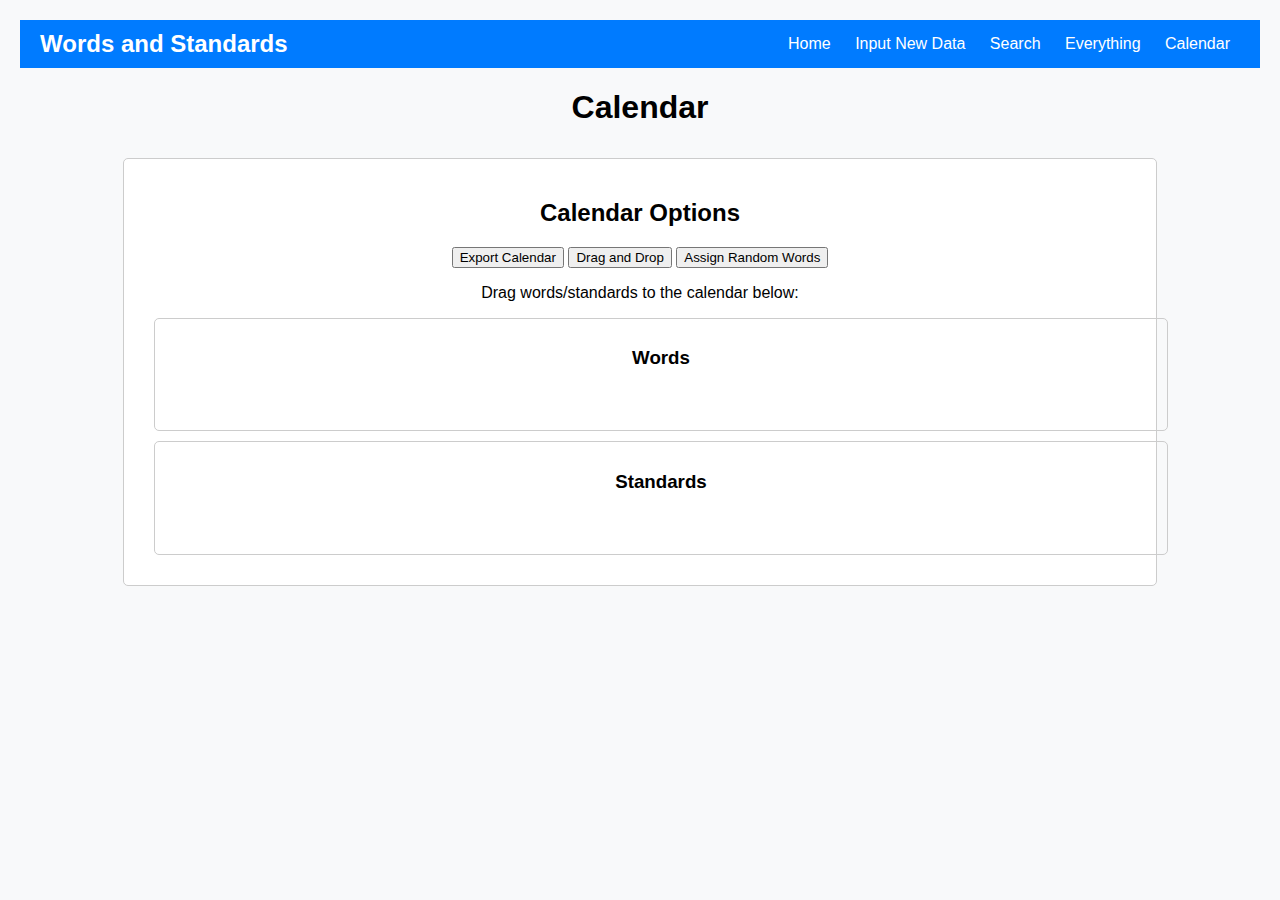
<file: calendar.html>
<!DOCTYPE html>
<html lang="en">
<head>
    <meta charset="UTF-8">
    <meta name="viewport" content="width=device-width, initial-scale=1.0">
    <title>Calendar</title>
    <link rel="stylesheet" href="styles.css">
</head>
<body>
    <nav>
        <div class="nav-container">
            <a href="index.html" class="logo">Words and Standards</a>
            <div class="nav-links">
                <a href="index.html">Home</a>
                <a href="input.html">Input New Data</a>
                <a href="search.html">Search</a>
                <a href="everything.html">Everything</a>
                <a href="calendar.html">Calendar</a>
            </div>
        </div>
    </nav>

    <header class="header">
        <h1>Calendar</h1>
    </header>

    <main>
        <div id="calendar-options">
            <h2>Calendar Options</h2>
            <button onclick="exportCalendar()">Export Calendar</button>
            <button onclick="initDragAndDrop()">Drag and Drop</button>
            <button onclick="assignRandomWords()">Assign Random Words</button>
            <p>Drag words/standards to the calendar below:</p>
            <div id="word-list" class="drag-list">
                <h3>Words</h3>
                <ul id="word-drag-list"></ul>
            </div>
            <div id="standard-list" class="drag-list">
                <h3>Standards</h3>
                <ul id="standard-drag-list"></ul>
            </div>
        </div>

        <div id="calendar"></div>
    </main>

    <script src="script.js"></script>
    <script>
        function exportCalendar() {
            // Export calendar implementation
        }

        function initDragAndDrop() {
            // Drag and drop implementation
        }

        function assignRandomWords() {
            // Random word assignment implementation
        }

        function generateCalendar() {
            // Calendar generation implementation
        }

        function populateLists() {
            const wordDragList = document.getElementById('word-drag-list');
            const standardDragList = document.getElementById('standard-drag-list');

            wordsData.forEach(word => {
                const li = document.createElement('li');
                li.textContent = word.word;
                li.draggable = true;
                li.ondragstart = (event) => {
                    event.dataTransfer.setData('text/plain', JSON.stringify({ type: 'word', data: word }));
                };
                wordDragList.appendChild(li);
            });

            standardData.forEach(standard => {
                const li = document.createElement('li');
                li.textContent = standard.Standard;
                li.draggable = true;
                li.ondragstart = (event) => {
                    event.dataTransfer.setData('text/plain', JSON.stringify({ type: 'standard', data: standard }));
                };
                standardDragList.appendChild(li);
            });
        }

        document.addEventListener('DOMContentLoaded', () => {
            generateCalendar();
            populateLists();
        });
    </script>
</body>
</html>
</file>
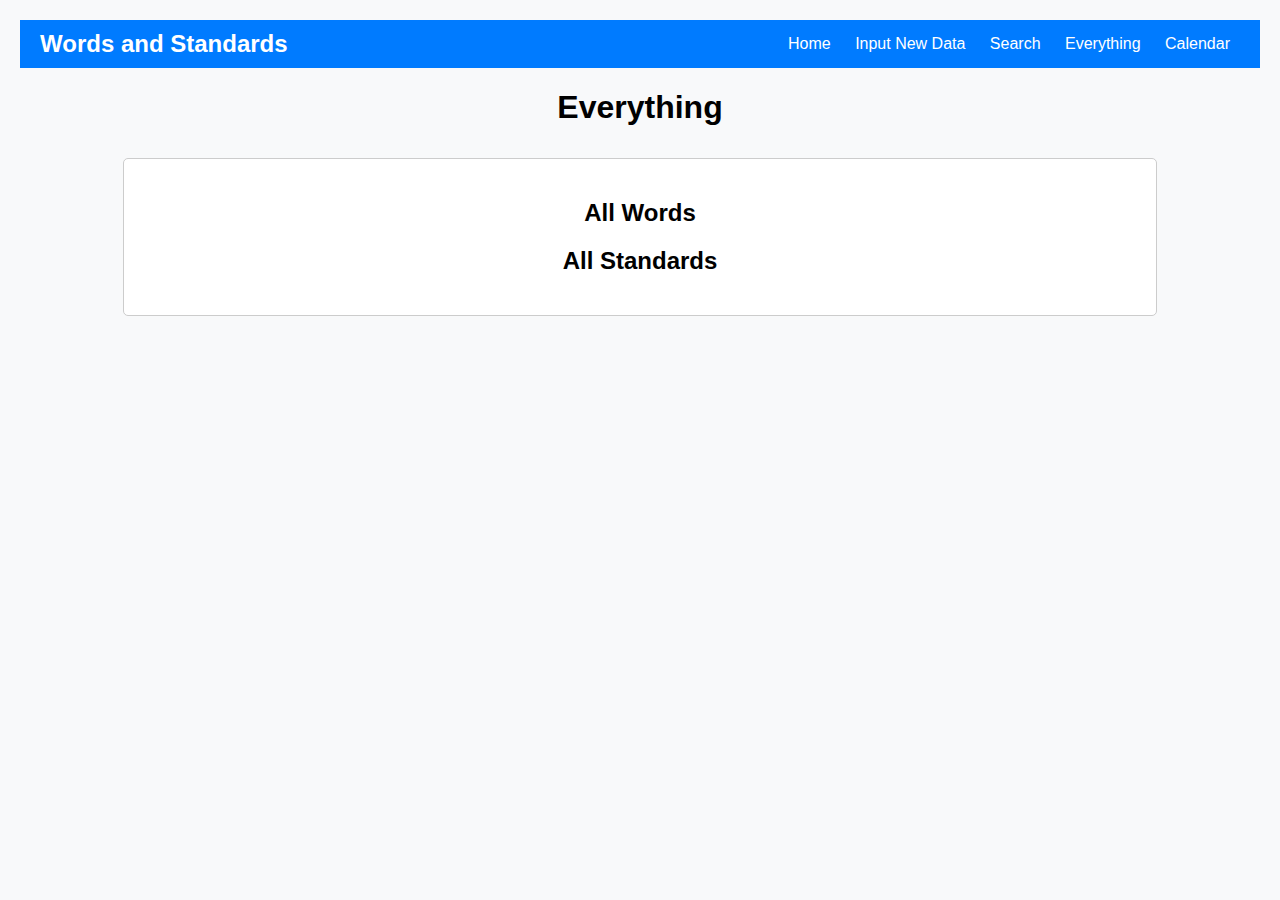
<file: everything.html>
<!DOCTYPE html>
<html lang="en">
<head>
    <meta charset="UTF-8">
    <meta name="viewport" content="width=device-width, initial-scale=1.0">
    <title>Everything</title>
    <link rel="stylesheet" href="styles.css">
</head>
<body>
    <nav>
        <div class="nav-container">
            <a href="index.html" class="logo">Words and Standards</a>
            <div class="nav-links">
                <a href="index.html">Home</a>
                <a href="input.html">Input New Data</a>
                <a href="search.html">Search</a>
                <a href="everything.html">Everything</a>
                <a href="calendar.html">Calendar</a>
            </div>
        </div>
    </nav>
    <header class="header">
        <h1>Everything</h1>
    </header>
    <main>
        <div id="everything-container">
            <h2>All Words</h2>
            <ul id="words-ul"></ul>

            <h2>All Standards</h2>
            <ul id="standards-ul"></ul>
        </div>
    </main>
    <script src="script.js"></script>
</body>
</html>
</file>
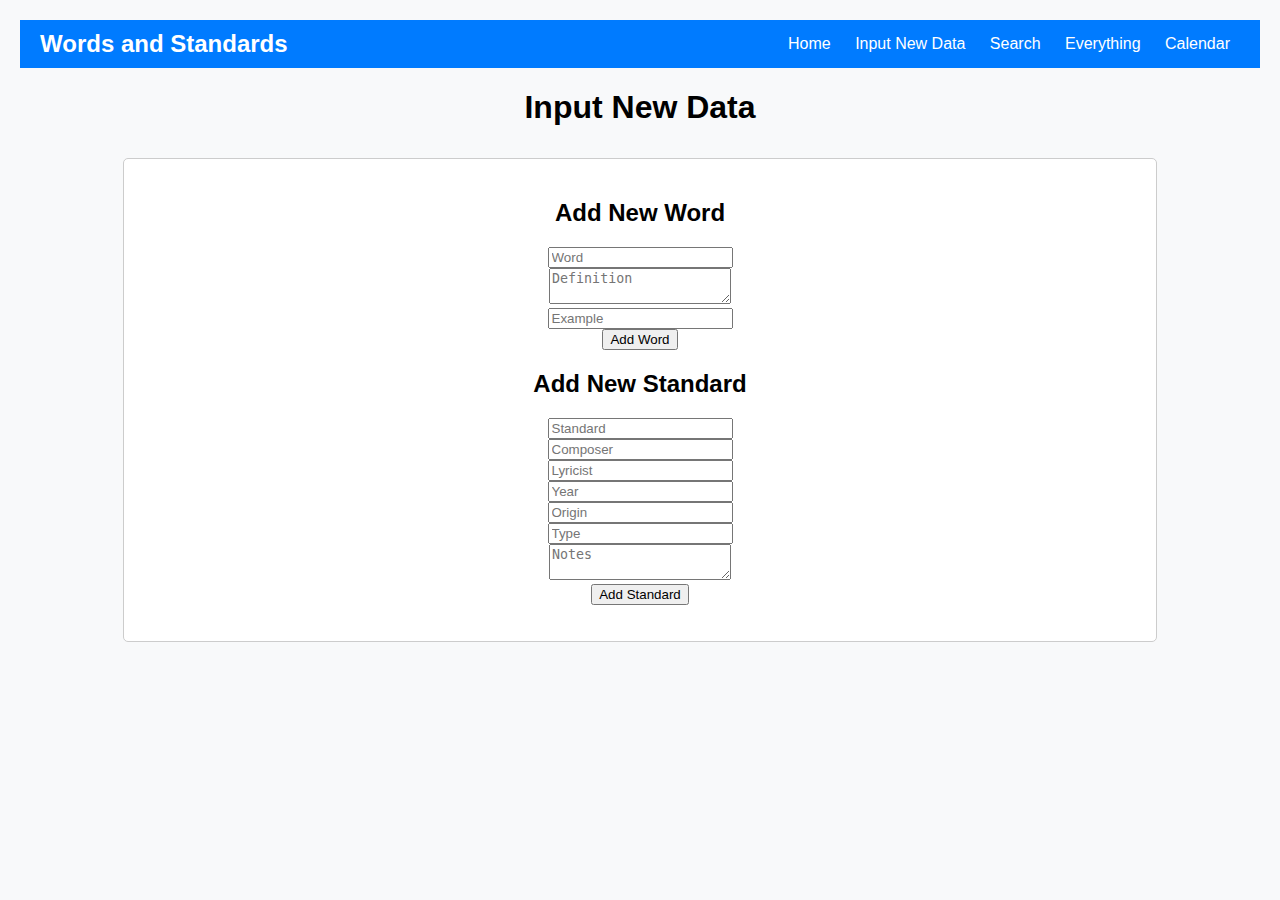
<file: input.html>
<!DOCTYPE html>
<html lang="en">
<head>
    <meta charset="UTF-8">
    <meta name="viewport" content="width=device-width, initial-scale=1.0">
    <title>Input New Data</title>
    <link rel="stylesheet" href="styles.css">
</head>
<body>
    <nav>
        <div class="nav-container">
            <a href="index.html" class="logo">Words and Standards</a>
            <div class="nav-links">
                <a href="index.html">Home</a>
                <a href="input.html">Input New Data</a>
                <a href="search.html">Search</a>
                <a href="everything.html">Everything</a>
                <a href="calendar.html">Calendar</a>
            </div>
        </div>
    </nav>
    <header class="header">
        <h1>Input New Data</h1>
    </header>
    <main>
        <div id="input-container">
            <h2>Add New Word</h2>
            <form id="word-form">
                <input type="text" id="new-word" placeholder="Word" required><br>
                <textarea id="new-definition" placeholder="Definition" required></textarea><br>
                <input type="text" id="new-example" placeholder="Example" required><br>
                <button type="submit">Add Word</button>
            </form>
            <p id="word-confirmation" class="confirmation-message"></p>

            <h2>Add New Standard</h2>
            <form id="standard-form">
                <input type="text" id="new-standard" placeholder="Standard" required><br>
                <input type="text" id="new-composer" placeholder="Composer" required><br>
                <input type="text" id="new-lyricist" placeholder="Lyricist" required><br>
                <input type="text" id="new-year" placeholder="Year"><br>
                <input type="text" id="new-origin" placeholder="Origin"><br>
                <input type="text" id="new-type" placeholder="Type"><br>
                <textarea id="new-notes" placeholder="Notes"></textarea><br>
                <button type="submit">Add Standard</button>
            </form>
            <p id="standard-confirmation" class="confirmation-message"></p>
        </div>
    </main>
    <script src="script.js"></script>
</body>
</html>
</file>
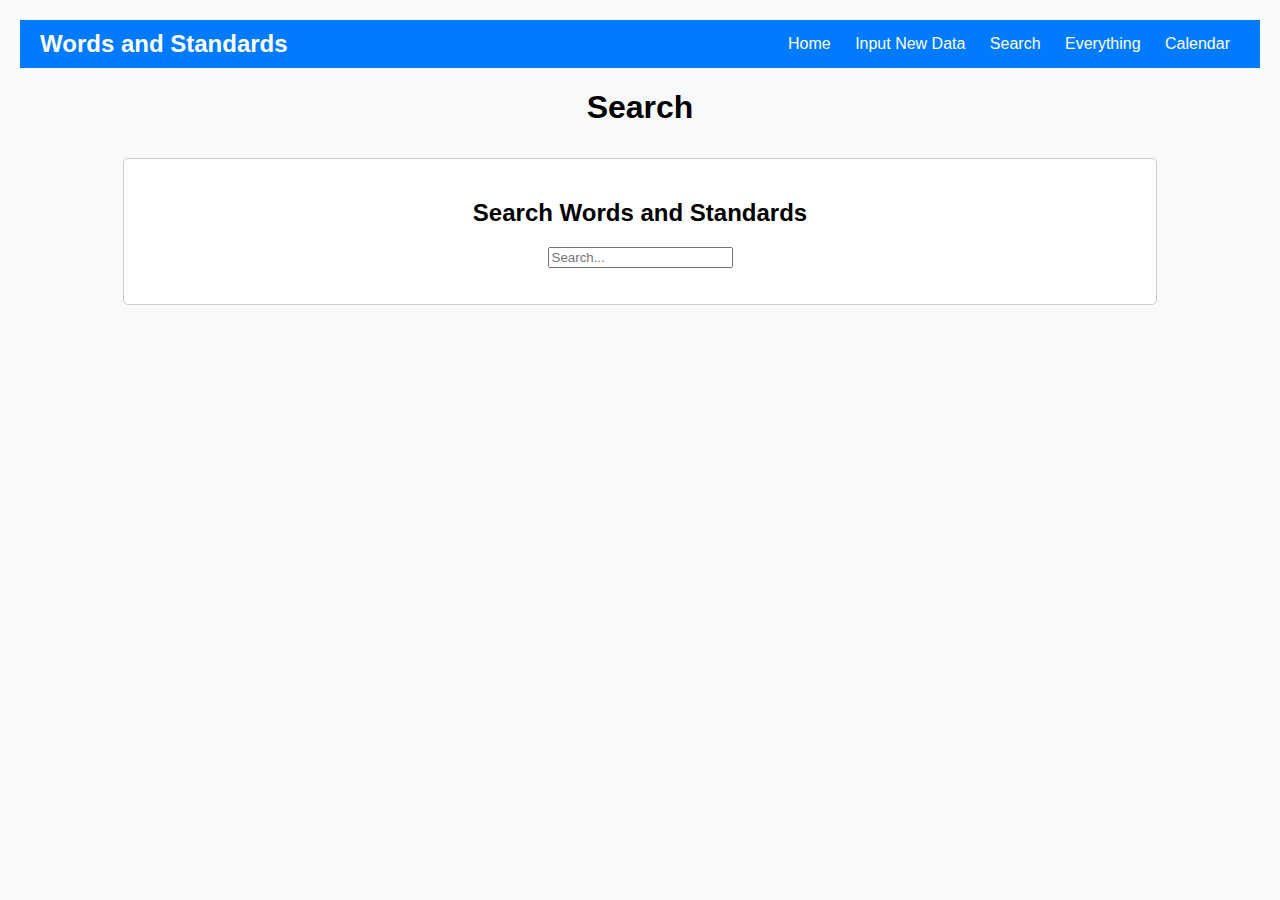
<file: search.html>
<!DOCTYPE html>
<html lang="en">
<head>
    <meta charset="UTF-8">
    <meta name="viewport" content="width=device-width, initial-scale=1.0">
    <title>Search</title>
    <link rel="stylesheet" href="styles.css">
</head>
<body>
    <nav>
        <div class="nav-container">
            <a href="index.html" class="logo">Words and Standards</a>
            <div class="nav-links">
                <a href="index.html">Home</a>
                <a href="input.html">Input New Data</a>
                <a href="search.html">Search</a>
                <a href="everything.html">Everything</a>
                <a href="calendar.html">Calendar</a>
            </div>
        </div>
    </nav>
    <header class="header">
        <h1>Search</h1>
    </header>
    <main>
        <div id="search-container">
            <h2>Search Words and Standards</h2>
            <input type="text" id="search-input" placeholder="Search...">
            <ul id="search-results"></ul>
        </div>
    </main>
    <script src="script.js"></script>
</body>
</html>
</file>
<file: styles.css>
body {
    font-family: Arial, sans-serif;
    text-align: center;
    margin: 20px;
    background-color: #f8f9fa;
}

nav {
    background-color: #007bff;
    padding: 10px 0;
}

.nav-container {
    display: flex;
    justify-content: space-between;
    align-items: center;
    max-width: 1200px;
    margin: 0 auto;
    padding: 0 20px;
}

.logo {
    color: white;
    text-decoration: none;
    font-size: 1.5em;
    font-weight: bold;
}

.nav-links a {
    color: white;
    text-decoration: none;
    margin: 0 10px;
}

.header {
    margin: 20px 0;
}

main {
    display: flex;
    flex-direction: column;
    align-items: center;
}

#word-container, #standard-container, #input-container, #search-container, #calendar-options, #everything-container {
    border: 1px solid #ccc;
    padding: 20px;
    margin: 10px;
    border-radius: 5px;
    width: 80%;
    background-color: white;
}

#word, #standard {
    font-size: 2em;
    margin-bottom: 10px;
}

.dropdown {
    list-style-type: none;
    padding: 0;
    margin: 0;
    border: 1px solid #ccc;
    max-height: 200px;
    overflow-y: auto;
    position: absolute;
    background-color: white;
    width: 80%;
    max-width: 300px;
}

.dropdown li {
    padding: 10px;
    cursor: pointer;
}

.dropdown li:hover {
    background-color: #f0f0f0;
}

.calendar {
    display: flex;
    flex-wrap: wrap;
    justify-content: center;
    margin-top: 20px;
}

.calendar-day {
    border: 1px solid #ccc;
    padding: 20px;
    margin: 5px;
    border-radius: 5px;
    width: 14%;
    box-sizing: border-box;
}

.drag-list {
    display: flex;
    flex-direction: column;
    align-items: center;
    margin: 10px;
    padding: 10px;
    border: 1px solid #ccc;
    border-radius: 5px;
    width: 100%;
}

.drag-list ul {
    list-style-type: none;
    padding: 0;
}

.drag-list li {
    margin: 5px 0;
    padding: 10px;
    border: 1px solid #ccc;
    border-radius: 5px;
    cursor: grab;
}

.confirmation-message {
    color: green;
    margin-top: 10px;
}
</file>
